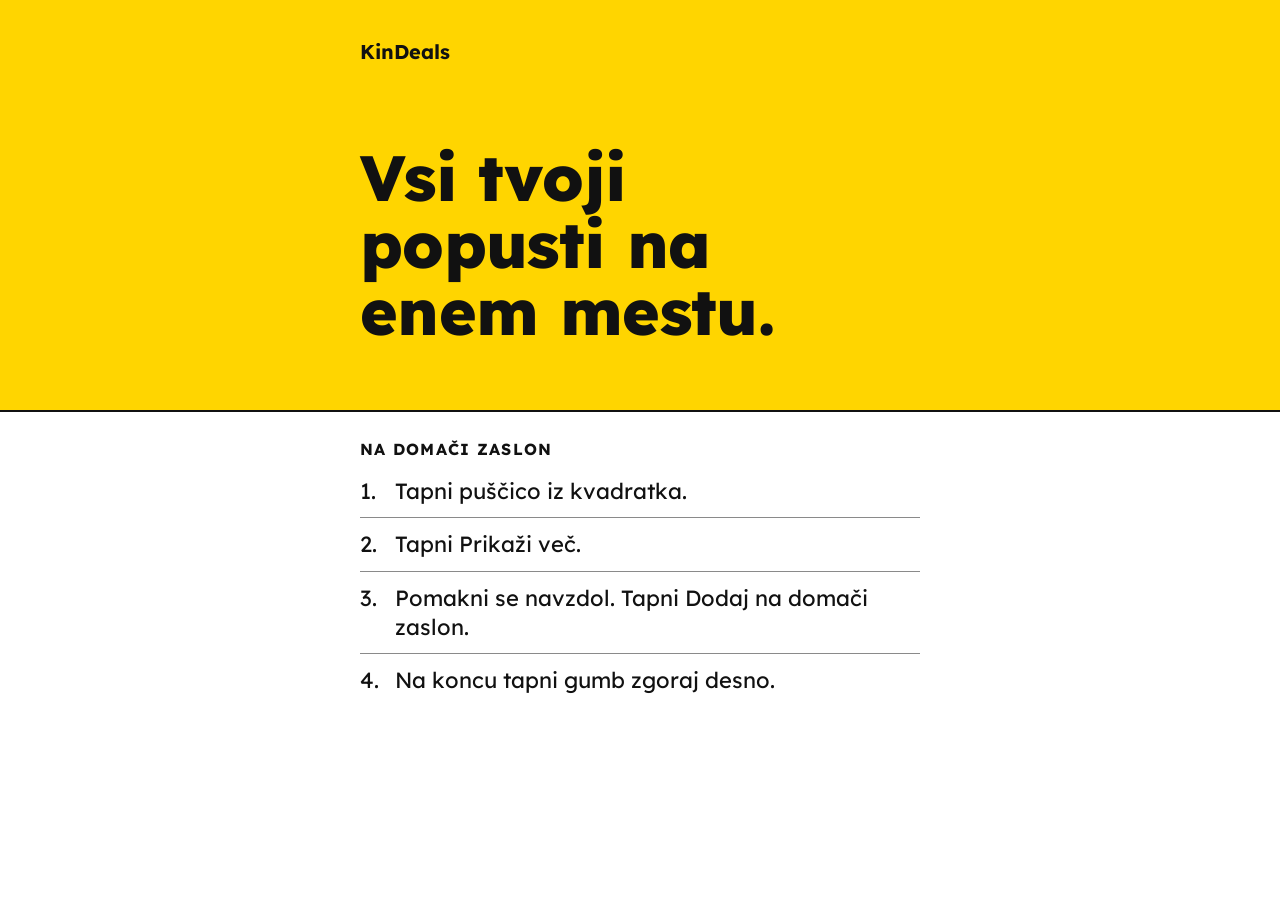
<file: index.html>
<!DOCTYPE html>
<html lang="sl">
<head>
<meta charset="utf-8">
<meta name="viewport" content="width=device-width, initial-scale=1">
<meta name="theme-color" content="#FFD500">
<title>KinDeals</title>
<script>
/* The icon opens the deals. On an older iPhone, Add to Home Screen can save this
   page's address (not tapped here, 9 Nov 2026). Standalone still goes to the deals. */
if (window.navigator.standalone || matchMedia('(display-mode: standalone)').matches) {
  location.replace('deals.html');
}
</script>
<link rel="manifest" href="manifest.webmanifest">
<link rel="icon" type="image/png" href="icon-192.png">
<link rel="apple-touch-icon" href="icon-180.png">
<meta name="apple-mobile-web-app-capable" content="yes">
<meta name="apple-mobile-web-app-title" content="KinDeals">
<link rel="preload" href="fonts/lexend-latin-wght-normal.woff2" as="font" type="font/woff2" crossorigin>
<link rel="stylesheet" href="look.css">
</head>
<body class="pitch">
<main>
<header class="tag">
<p class="name">KinDeals</p>
<h1>Vsi tvoji popusti na enem mestu.</h1>
</header>
<section class="setup">
<h2>Na domači zaslon</h2>
<ol>
<li>Tapni puščico iz kvadratka.</li>
<li>Tapni Prikaži več.</li>
<li>Pomakni se navzdol. Tapni Dodaj na domači zaslon.</li>
<li>Na koncu tapni gumb zgoraj desno.</li>
</ol>
</section>
</main>
<script src="sw-register.js"></script>
</body>
</html>
</file>
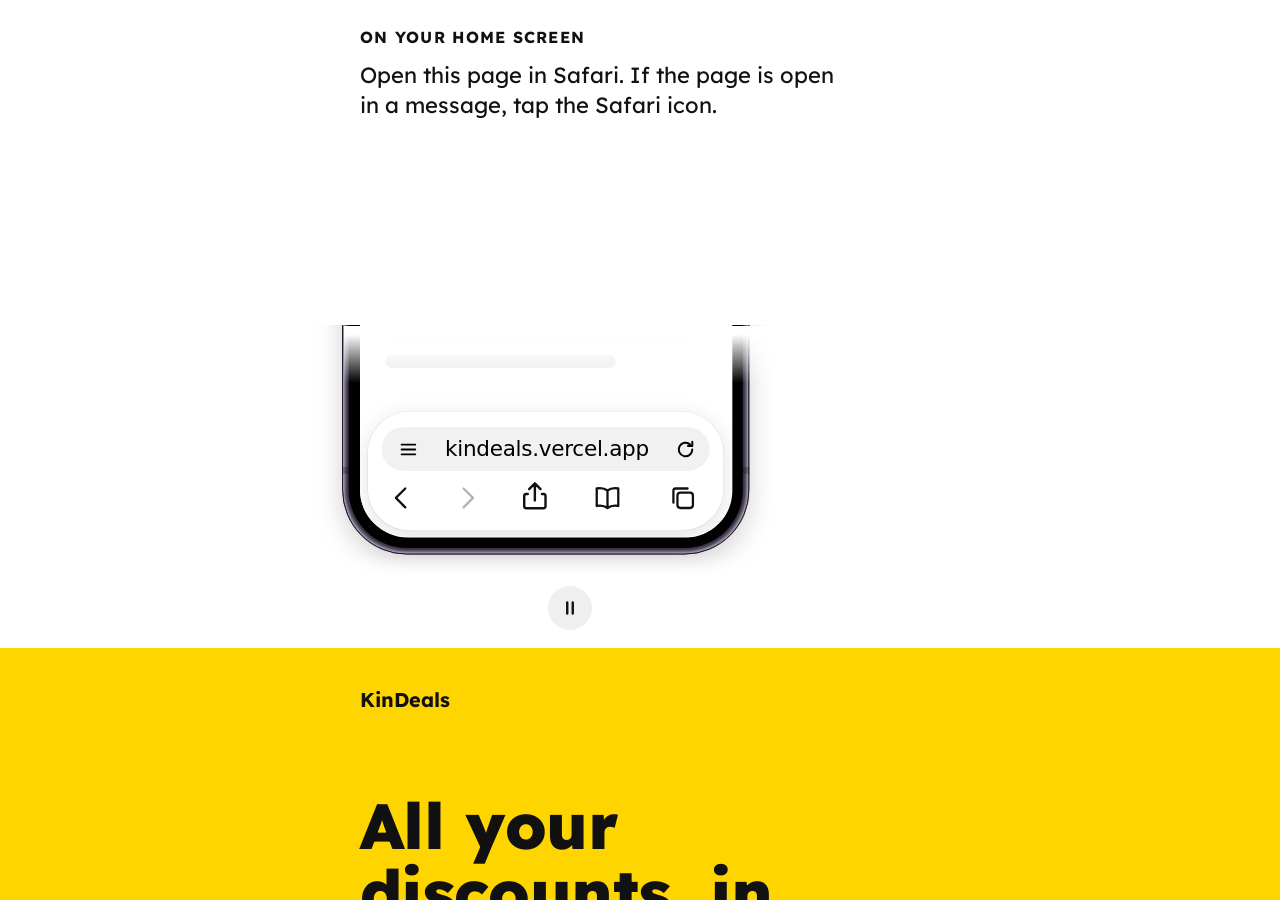
<file: site/index.html>
<!DOCTYPE html>
<html lang="sl">
<head>
<meta charset="utf-8">
<meta name="viewport" content="width=device-width, initial-scale=1">
<meta name="theme-color" content="#FFD500">
<title>KinDeals</title>
<script>
/* The icon opens the deals. An older iPhone can save this page's address
    (not tapped here, 9 Nov 2026). Standalone still goes to the deals. */
if (window.navigator.standalone || matchMedia('(display-mode: standalone)').matches) {
  location.replace('deals.html');
}
window.addEventListener('beforeinstallprompt', function (e) {
  e.preventDefault();
  window.__kdInstallPrompt = e;
});
</script>
<link rel="manifest" href="manifest.webmanifest">
<link rel="icon" type="image/png" href="icon-192.png">
<link rel="apple-touch-icon" href="icon-180.png">
<meta name="apple-mobile-web-app-capable" content="yes">
<meta name="apple-mobile-web-app-title" content="KinDeals">
<link rel="stylesheet" href="devices.min.css">
<link rel="stylesheet" href="look.css">
<link rel="stylesheet" href="motion.css">
</head>
<body class="pitch">
<!-- shared drawing parts. aria-hidden, so a screen reader skips them. -->
<svg width="0" height="0" style="position:absolute" aria-hidden="true" focusable="false">
  <defs>
    <linearGradient id="g-sky" x1="0" y1="0" x2="0" y2="1"><stop offset="0" stop-color="#5ab2f9"/><stop offset="1" stop-color="#1f6ee0"/></linearGradient>
    <linearGradient id="g-green" x1="0" y1="0" x2="0" y2="1"><stop offset="0" stop-color="#63e07f"/><stop offset="1" stop-color="#1fb34c"/></linearGradient>
  </defs>
  <symbol id="i-back" viewBox="0 0 24 24"><path d="M15 5l-7 7 7 7"/></symbol>
  <symbol id="i-fwd" viewBox="0 0 24 24"><path d="M9 5l7 7-7 7"/></symbol>
  <symbol id="i-down" viewBox="0 0 24 24"><path d="M5 9l7 7 7-7"/></symbol>
  <symbol id="i-lines" viewBox="0 0 24 24"><path d="M5 7h14M5 12h14M5 17h14"/></symbol>
  <symbol id="i-tabs" viewBox="0 0 24 24"><rect x="8" y="8" width="11.5" height="11.5" rx="2.2"/><path d="M5 15.5V6.7A1.7 1.7 0 0 1 6.7 5H15.5"/></symbol>
  <symbol id="i-reload" viewBox="0 0 24 24"><path d="M19 12a7 7 0 1 1-2.2-5.1M19 4v4.5h-4.5"/></symbol>
  <symbol id="i-share" viewBox="0 0 24 24"><path d="M12 15V3.5M8 7l4-4 4 4M7 10.5H6a1.5 1.5 0 0 0-1.5 1.5v7A1.5 1.5 0 0 0 6 20.5h12a1.5 1.5 0 0 0 1.5-1.5v-7A1.5 1.5 0 0 0 18 10.5h-1"/></symbol>
  <symbol id="i-plus" viewBox="0 0 24 24"><rect x="4" y="4" width="16" height="16" rx="3.5"/><path d="M12 8.5v7M8.5 12h7"/></symbol>
  <symbol id="i-find" viewBox="0 0 24 24"><path d="M14 20.5H7a1.5 1.5 0 0 1-1.5-1.5V5A1.5 1.5 0 0 1 7 3.5h10A1.5 1.5 0 0 1 18.5 5v6M9 8h6M9 11.5h3"/><circle cx="15" cy="16" r="2.8"/><path d="M17 18l2.5 2.5"/></symbol>
  <symbol id="i-book" viewBox="0 0 24 24"><path d="M12 6.5C10 5 7 4.5 4 5v13c3-.5 6 0 8 1.5 2-1.5 5-2 8-1.5V5c-3-.5-6 0-8 1.5zM12 6.5v13"/></symbol>
  <symbol id="i-star" viewBox="0 0 24 24"><path d="M12 3.8l2.5 5.3 5.8.7-4.3 4 1.1 5.7L12 16.7l-5.1 2.8L8 13.8l-4.3-4 5.8-.7z"/></symbol>
  <symbol id="i-note" viewBox="0 0 24 24"><rect x="3.5" y="5" width="17" height="14" rx="2"/><path d="M3.5 8.5h17M7 15c1-2.2 1.8-2.2 2.3 0s1.3 2.2 2.3 0 1.3-2.2 2.3 0"/></symbol>
  <symbol id="i-mark" viewBox="0 0 24 24"><circle cx="12" cy="12" r="8.5"/><path d="M8.5 19.5l2.5-9h2l2.5 9M11 10.5l1-3 1 3"/></symbol>
  <symbol id="i-print" viewBox="0 0 24 24"><path d="M7 9V4h10v5M7 17H5a1.5 1.5 0 0 1-1.5-1.5v-5A1.5 1.5 0 0 1 5 9h14a1.5 1.5 0 0 1 1.5 1.5v5A1.5 1.5 0 0 1 19 17h-2M7 14h10v6H7z"/></symbol>
  <!-- app tiles, drawn from scratch as plain pictures. They are not Apple's artwork and there is no Apple logo. -->
  <!-- the KinDeals icon, drawn here so the page holds no picture file (tests/test_plain_page.py). Size and place matched by eye to icon-192.png, 10 Nov 2026 (guess). -->
  <symbol id="a-kin" viewBox="0 0 60 60"><rect width="60" height="60" fill="#FFD500"/><text x="30" y="45" text-anchor="middle" font-family="Lexend, system-ui, sans-serif" font-style="normal" font-weight="800" font-size="40" fill="#111">%</text></symbol>
  <symbol id="a-air" viewBox="0 0 60 60"><rect width="60" height="60" fill="url(#g-sky)"/><g fill="none" stroke="#fff" stroke-linecap="round"><path d="M19 38a14 14 0 1 1 22 0" stroke-width="3" opacity=".55"/><path d="M23.5 34.5a8.5 8.5 0 1 1 13 0" stroke-width="3" opacity=".8"/></g><circle cx="30" cy="28" r="3.6" fill="#fff"/><path d="M30 31.5L22 47h16z" fill="#fff"/></symbol>
  <symbol id="a-bubble" viewBox="0 0 60 60"><rect width="60" height="60" fill="url(#g-green)"/><path transform="translate(12 12) scale(1.5)" d="M12 4.5c4.7 0 8.5 3 8.5 6.8S16.7 18 12 18c-1 0-2-.1-2.9-.4L5 19.5l1-3.3C4.6 15 3.5 13.3 3.5 11.3 3.5 7.5 7.3 4.5 12 4.5z" fill="#fff"/></symbol>
</svg>
<!-- Step 3 of the iOS 27 guide. Drawn to the shapes in docs/ios-refs/ios27/step2-sheet.png
     (open book, star, quick note, find, plus-in-square, pen nib, printer, and the four
     round actions). Not Apple's artwork. -->
<svg width="0" height="0" style="position:absolute" aria-hidden="true" focusable="false">
  <!-- Row glyphs for the five the photo shows as thin strokes, in the photo's own pixels.
       The viewBox is centered on the icon, so a 26px box is 26px of step2-sheet.png. -->
  <symbol id="i27-book" viewBox="62.5 570 26 26">
    <g stroke-width="1.6">
      <path d="M63.6 575.6Q69.5 570.4 75.5 575.6Q81.5 570.4 87.9 575.6V592.8Q81.5 589.2 75.5 592.8Q69.5 589.2 63.6 592.8Z"/>
      <path d="M75.5 576.4V592"/>
    </g>
  </symbol>
  <symbol id="i27-star" viewBox="0 0 24 24">
    <path d="M12 1.6l2.67 7.82 8.27.12-6.61 4.96 2.43 7.9L12 17.65 5.24 22.4l2.43-7.9L1.06 9.54l8.27-.12z"/>
  </symbol>
  <symbol id="i27-note" viewBox="0 0 24 24">
    <rect x="1.9" y="2.8" width="20.2" height="18.4" rx="2.5"/>
    <path d="M1.9 5.4h20.2"/>
    <path d="M5.4 14.9c.4-2.1 1.2-2.9 2 .1.5 1.6.7 1.7 1.3-.2.8-2.6 1.8-4.4 3-4 .8.3 1 2.6 1.6 4.2.7-2.6 1.6-3.8 2.6-3.2.7.4 1.1 2.2 1.6 3.4"/>
  </symbol>
  <symbol id="i27-find" viewBox="63.5 741.5 26 28">
    <g stroke-width="1.6">
      <rect x="66.6" y="742.6" width="18.2" height="23.6" rx="1.6"/>
      <path d="M72 747.2h7M72 752.2h7"/>
      <circle cx="81" cy="763.2" r="4.1"/>
      <path d="M84.2 766.4 87.4 769.6"/>
    </g>
  </symbol>
  <symbol id="i27-plus" viewBox="62.5 798.5 26 26">
    <g stroke-width="1.6">
      <rect x="65.8" y="801.8" width="19.4" height="19.4" rx="4"/>
      <path d="M75.5 807.2v8.2M71.2 811.5h8.6"/>
    </g>
  </symbol>
  <symbol id="i27-mark" viewBox="62.5 878.5 26 26">
    <g stroke-width="1.6" fill="none">
      <circle cx="75.5" cy="891.5" r="11.2"/>
      <path d="M75.5 886.3 74.7 893 72.2 894.5 71.2 898.6 69.5 900.5"/>
      <path d="M75.5 886.3 76.3 893 78.8 894.5 79.8 898.6 81.5 900.5"/>
    </g>
  </symbol>
  <symbol id="i27-print" viewBox="62.5 936 26 26">
    <g stroke-width="1.6" fill="none">
      <path stroke-linecap="butt" d="M67.8 941.4V937.6h15.4V941.4"/>
      <path stroke-linecap="butt" d="M67.8 956.8H65.2Q63 956.8 63 954.2V943.8Q63 941.4 65.2 941.4H84.8Q87.2 941.4 87.2 943.8V954.2Q87.2 956.8 84.8 956.8H82.2"/>
      <rect x="67.8" y="948.6" width="15.4" height="12"/>
      <path d="M71.3 952.7h8.4M71.3 956.9h8.4"/>
    </g>
  </symbol>
  <!-- Circle glyphs, in the photo's own pixels (screen of step2-sheet.png). 1 unit is 1px
       of that file, and the stroke is the measured 2px. -->
  <symbol id="i27-copy" viewBox="76 427 32 40">
    <path d="M87 429h9.2l9.3 9.4V455.4c0 1.1-.9 2-2 2H87c-1.1 0-2-.9-2-2V431c0-1.1.9-2 2-2z"/>
    <path d="M96.2 429.3v7.4c0 .7.6 1.3 1.3 1.3h7.5"/>
    <rect x="77" y="436.6" width="22.2" height="28" rx="2.2"/>
  </symbol>
  <symbol id="i27-ribbon" viewBox="181 428 25 38">
    <path d="M185.2 430h16.1c1.1 0 2 .9 2 2v31.4L193 453.4 183.2 463.4V432c0-1.1.9-2 2-2z"/>
  </symbol>
  <symbol id="i27-glasses" viewBox="268 435 53 22">
    <circle cx="282" cy="446" r="8.4"/>
    <circle cx="306.5" cy="446" r="8.4"/>
    <path d="M290.4 444.6c1.2-1.4 2.7-2.1 4.05-2.1s2.85.7 4.05 2.1"/>
    <path d="M270 446h3.6M315 446H319"/>
  </symbol>
  <symbol id="i27-up" viewBox="381 437 31 18">
    <path d="M382.5 453 396 439.5 409.5 453"/>
  </symbol>
</svg>

<main>
<div class="pitch-scroll">
<header class="tag">
<p class="name">KinDeals</p>
<h1>All your discounts, in one place.</h1>
</header>
</div>
<section class="setup" id="kd-go" hidden>
<div class="kd-install" id="kd-offer">
<button type="button" class="kd-install-btn">Dodaj na domači zaslon</button>
<p class="kd-install-note">Na zaslon doda ikono KinDeals. Nato tapni ikono.</p>
<p class="kd-install-note" id="kd-hint" hidden>Tapni ⋮ zgoraj desno. Nato tapni Namesti aplikacijo.</p>
</div>
</section>
<section class="setup" id="setup">
<h2>Na domači zaslon</h2>
<p class="where">Odpri to stran v Safariju. Če je stran odprta v sporočilu, tapni ikono Safari.</p>
<ol>

<!-- 1. Compact bar, docs/ios-refs/ios27/step1-bar.png. No share button. -->
<li class="src">
<p class="say">Tapni tri črte ob naslovu.</p>
<p class="aside">V meniju tapni Deljenje.</p>
<div class="pic d y" aria-hidden="true"><div class="cv"><div class="ph bot y1">
  <div class="pg"></div>
  <div class="ln"></div><div class="ln s"></div>
  <div class="cap"><div class="ln"></div><div class="ln s"></div></div>
  <div class="bar">
    <span class="gl rnd"><svg class="i"><use href="#i-back"/></svg></span>
    <span class="gl rnd tap"><svg class="i"><use href="#i-lines"/></svg></span>
    <span class="gl pill"><span class="dom">kindeals.vercel.app</span><svg class="i"><use href="#i-reload"/></svg></span>
    <span class="gl rnd"><svg class="i"><use href="#i-tabs"/></svg></span>
  </div>
  <div class="hind"></div>
</div></div></div>
<div class="i27">
<div class="step" data-hold="2000">
<p class="line">Tapni puščico iz kvadratka na sredini spodnje vrstice.</p>
<p class="note">Tri črte ob naslovu odprejo drug meni.</p>
<div class="pic d y"><div class="cv"><div class="ph bot tray">
<div class="ln"></div><div class="ln s"></div>
<div class="pill"><svg class="i"><use href="#i-lines"/></svg><span class="dom">kindeals.vercel.app</span><svg class="i"><use href="#i-reload"/></svg></div>
<div class="tools"><svg class="i"><use href="#i-back"/></svg><svg class="i"><use href="#i-fwd"/></svg><span class="share tap"><svg class="i"><use href="#i-share"/></svg></span><svg class="i"><use href="#i-book"/></svg><svg class="i"><use href="#i-tabs"/></svg></div>
<div class="hind"></div>
</div></div></div>
</div>
<div class="step" data-hold="2400">
<p class="line">Tapni gumb Prikaži več.</p>
<div class="pic d y"><div class="cv"><div class="ph bot y2 sheet m-rise"><div class="m-sheet">
<div class="people"></div>
<div class="pv"><i class="ic4"><svg><use href="#a-kin"/></svg></i><div class="n"><span>KinDeals</span><small>kindeals.vercel.app</small></div></div>
<div class="apps"><span class="ap"><i class="ic"><svg><use href="#a27-air"/></svg></i><span>AirDrop</span></span><span class="ap"><i class="ic"><svg><use href="#a27-msg"/></svg></i><span>Sporočila</span></span><span class="ap"><i class="ic"><svg><use href="#a27-mail"/></svg></i><span>Pošta</span></span></div>
<div class="acts"><span class="ap tap"><i class="chev"><svg class="i"><use href="#i26-down"/></svg></i><span>Prikaži več</span></span></div>
</div></div></div></div>
</div>
<div class="step" data-hold="2400">
<p class="line">Povleci s prstom navzgor.</p>
<div class="pic d y"><div class="cv"><div class="ph bot sheet m-grow"><div class="m-sheet m-scroll y3">
<div class="m-list"><div class="sp"></div><div class="grp"><div class="r addrow"><svg class="i"><use href="#i27-plus"/></svg><span>Dodaj na domači zaslon</span></div></div></div>
<div class="m-hand"></div><div class="m-from"></div><div class="m-to"></div>
</div></div></div></div>
</div>
<div class="step" data-hold="1500">
<p class="line">Tapni Dodaj na domači zaslon.</p>
<div class="pic d y"><div class="cv"><div class="ph bot sheet y3">
<div class="grp"><div class="r tap addrow"><svg class="i"><use href="#i27-plus"/></svg><span>Dodaj na domači zaslon</span></div></div>
</div></div></div>
</div>
<div class="step" data-hold="2400">
<p class="line">Na koncu tapni gumb zgoraj desno.</p>
<div class="pic d y"><div class="cv"><div class="ph top card m-card"><div class="m-panel">
<div class="hd"><span class="x"><svg class="i"><use href="#i-x"/></svg></span><b>Dodaj na domači zaslon</b><span class="go tap"></span></div>
<div class="band"><i class="ic4"><svg><use href="#a-kin"/></svg></i><span class="nm">KinDeals</span></div>
</div></div></div></div>
</div>
<div class="step" data-hold="3400">
<p class="line">Končano! KinDeals je na domačem zaslonu.</p>
<p class="note">Tapni ikono, ko želiš videti popuste.</p>
<div class="pic d y"><div class="cv"><div class="ph home m-pop"><div class="m-icon"></div><span class="kd">KinDeals</span></div></div></div>
</div>
</div>
<script>(function(){function go(){var r=document.getElementById("setup"),n=r&&r.querySelector(".i27"),o=r&&r.querySelector("ol"),s,m,i,li,h,e;if(!n||!o||r.getAttribute("data-i27"))return;var sym=document.getElementById("a27-air");if(sym&&sym.ownerSVGElement)r.insertBefore(sym.ownerSVGElement,o);s=n.querySelectorAll(".step");m=[];for(i=0;i<s.length;i++){li=document.createElement("li");li.className=s[i].className.replace("step","").replace(/^\s+|\s+$/g,"");h=s[i].getAttribute("data-hold");if(h)li.setAttribute("data-hold",h);e=s[i].querySelector(".line");if(e)e.className="say";e=s[i].querySelector(".note");if(e)e.className="aside";while(s[i].firstChild)li.appendChild(s[i].firstChild);m.push(li)}while(o.firstChild)o.removeChild(o.firstChild);for(i=0;i<m.length;i++)o.appendChild(m[i]);if(r.className.indexOf("i27-go")<0)r.className+=(r.className?" ":"")+"i27-go";r.setAttribute("data-i27","1")}if(document.readyState==="loading")document.addEventListener("DOMContentLoaded",go);else go()})();</script>
</li>

<!-- 2. Open sheet, docs/ios-refs/ios27/step2-sheet.png. Prikaži manj. -->
<li>
<p class="say">Zdaj vidiš Prikaži manj.</p>
<p class="aside">To je desni okrogli gumb s puščico navzgor.</p>
<div class="pic d y" aria-hidden="true"><div class="cv"><div class="ph bot y2">
  <svg width="0" height="0" style="position:absolute" aria-hidden="true" focusable="false">
    <defs>
      <linearGradient id="g27-mail" x1="0" y1="0" x2="0" y2="1"><stop offset="0" stop-color="#5eb3ff"/><stop offset="1" stop-color="#0a74f0"/></linearGradient>
      <linearGradient id="g27-sheen" x1="0" y1="0" x2="0" y2="1"><stop offset="0" stop-color="#fff" stop-opacity=".28"/><stop offset=".55" stop-color="#fff" stop-opacity="0"/></linearGradient>
      <linearGradient id="g27-air" x1="0" y1="0" x2="0" y2="1"><stop offset="0" stop-color="#5cb2ff"/><stop offset=".55" stop-color="#2f84f7"/><stop offset="1" stop-color="#1c5fe6"/></linearGradient>
      <linearGradient id="g27-msg" x1="0" y1="0" x2="0" y2="1"><stop offset="0" stop-color="#84ee82"/><stop offset=".55" stop-color="#4fd45c"/><stop offset="1" stop-color="#2cb646"/></linearGradient>
      <linearGradient id="g27-white" x1="0" y1="0" x2="0" y2="1"><stop offset="0" stop-color="#fff"/><stop offset="1" stop-color="#e3f8e4"/></linearGradient>
      <linearGradient id="g27-bead" x1="0" y1="0" x2="0" y2="1"><stop offset="0" stop-color="#fff"/><stop offset="1" stop-color="#dcebff"/></linearGradient>
      <linearGradient id="g27-ring" x1="0" y1="0" x2="0" y2="1"><stop offset="0" stop-color="#fff" stop-opacity=".5"/><stop offset="1" stop-color="#fff" stop-opacity=".26"/></linearGradient>
    </defs>
    <symbol id="a27-air" viewBox="0 0 60 60"><rect width="60" height="60" fill="url(#g27-air)"/><rect width="60" height="60" fill="url(#g27-sheen)"/><g fill="none"><path d="M19.96 47.21a19.5 19.5 0 1 1 20.08 0" stroke="url(#g27-ring)" stroke-width="8.4"/><path d="M25.06 38.73a9.6 9.6 0 1 1 9.88 0" stroke="#fff" stroke-opacity=".72" stroke-width="4.2"/></g><circle cx="30" cy="30.5" r="4.6" fill="url(#g27-bead)"/></symbol>
    <symbol id="a27-msg" viewBox="0 0 60 60"><rect width="60" height="60" fill="url(#g27-msg)"/><rect width="60" height="60" fill="url(#g27-sheen)"/><path d="M30 13.6c9.9 0 17.9 6.6 17.9 14.8S39.9 43.2 30 43.2c-1.9 0-3.8-.25-5.5-.7-1.8 1.7-4.5 3-7.6 3.2-.6 0-.9-.6-.5-1.1 1.2-1.5 2-3.4 2.1-5.3-3.9-2.7-6.4-6.6-6.4-10.9 0-8.2 8-14.8 17.9-14.8z" fill="url(#g27-white)"/></symbol>
    <symbol id="a27-mail" viewBox="0 0 60 60"><rect width="60" height="60" fill="url(#g27-mail)"/><rect width="60" height="60" fill="url(#g27-sheen)"/><path fill="#fff" d="M12 23.2h36a2 2 0 0 1 2 2V41a2 2 0 0 1-2 2H12a2 2 0 0 1-2-2V25.2a2 2 0 0 1 2-2z"/><path fill="#1476ee" d="M12 23.5 30 36.2 48 23.5v2.6L30 38.6 12 26.1z"/></symbol>
    <symbol id="a27-notes" viewBox="0 0 60 60"><rect width="60" height="60" fill="#f7f7f5"/><rect width="60" height="16" fill="#ffd327"/><path d="M13 30h34M13 38h34M13 46h22" fill="none" stroke="#c4c4c6" stroke-width="2.5" stroke-linecap="round"/></symbol>
    <symbol id="a27-edge" viewBox="0 0 60 60"><rect width="60" height="60" fill="#eeeef1"/><rect x="10" y="18" width="30" height="5" rx="2.5" fill="#d5d5d8"/><rect x="10" y="29" width="40" height="5" rx="2.5" fill="#d5d5d8"/><rect x="10" y="40" width="24" height="5" rx="2.5" fill="#d5d5d8"/></symbol>
  </svg>
  <div class="pv">
    <i class="ic4"><svg><use href="#a-kin"/></svg></i>
    <div class="n"><span>KinDeals</span><small>kindeals.vercel.app</small><b class="opt"><span>Možnosti</span><svg class="i"><use href="#i-fwd"/></svg></b></div>
    <span class="x"><svg class="i"><use href="#i-x"/></svg></span>
  </div>
  <div class="apps">
    <span class="ap"><i class="ic"><svg><use href="#a27-air"/></svg></i><span>AirDrop</span></span>
    <span class="ap"><i class="ic"><svg><use href="#a27-msg"/></svg></i><span>Sporočila</span></span>
    <span class="ap"><i class="ic"><svg><use href="#a27-mail"/></svg></i><span>Pošta</span></span>
    <span class="ap nb"><i class="ic"><svg><use href="#a27-notes"/></svg></i><span>Zapiski</span></span>
    <span class="ap"><i class="ic"><svg><use href="#a27-edge"/></svg></i></span>
  </div>
  <div class="acts">
    <span class="ap"><i class="chev"><svg class="i"><use href="#i27-copy"/></svg></i><span>Kopiraj</span></span>
    <span class="ap"><i class="chev"><svg class="i"><use href="#i27-ribbon"/></svg></i><span>Dodaj med zaznamke</span></span>
    <span class="ap"><i class="chev"><svg class="i"><use href="#i27-glasses"/></svg></i><span>Dodaj na bralni seznam</span></span>
    <span class="ap tap"><i class="chev"><svg class="i"><use href="#i27-up"/></svg></i><span>Prikaži manj</span></span>
  </div>
  <div class="hind"></div>
</div></div></div>
</li>

<!-- 3. the list after Prikaži več, scrolled down (her photos, 11 Nov 2026, 08:55). The hand points at
     Dodaj na domači zaslon, the last row of its grey box, under Poišči na strani. Icons on the left,
     as on her phone. -->
<li>
<p class="say">Pomakni se navzdol. Tapni Dodaj na domači zaslon.</p>
<p class="aside">To je zadnja vrstica v sivem okvirju, pod vrstico Poišči na strani.</p>
<div class="pic d y" aria-hidden="true"><div class="cv"><div class="ph bot y3">
  <div class="acts">
    <span class="ap"><i class="chev"><svg class="i"><use href="#i27-copy"/></svg></i><span>Kopiraj</span></span>
    <span class="ap"><i class="chev"><svg class="i"><use href="#i27-ribbon"/></svg></i><span>Dodaj med zaznamke</span></span>
    <span class="ap"><i class="chev"><svg class="i"><use href="#i27-glasses"/></svg></i><span>Dodaj na bralni seznam</span></span>
    <span class="ap"><i class="chev"><svg class="i"><use href="#i27-up"/></svg></i><span>Prikaži manj</span></span>
  </div>
  <div class="grp">
    <div class="r"><svg class="i"><use href="#i27-book"/></svg><span>Dodaj zaznamek v …</span></div>
    <div class="r"><svg class="i"><use href="#i27-star"/></svg><span>Dodaj med priljubljene</span></div>
    <div class="r"><svg class="i"><use href="#i27-note"/></svg><span>Dodaj v hitri zapisek</span></div>
    <div class="r"><svg class="i"><use href="#i27-find"/></svg><span>Poišči na strani</span></div>
    <div class="r tap"><svg class="i"><use href="#i27-plus"/></svg><span>Dodaj na domači zaslon</span></div>
  </div>
  <div class="grp">
    <div class="r"><svg class="i"><use href="#i27-mark"/></svg><span>Označevanje</span></div>
    <div class="r"><svg class="i"><use href="#i27-print"/></svg><span>Natisni</span></div>
  </div>
</div></div></div>
</li>

<!-- 4. words only. The sheet after Dodaj na domači zaslon was not photographed, so it is not drawn
     and its button is not named. -->
<li>
<p class="say">Na koncu tapni gumb zgoraj desno.</p>
</li>

</ol>
</section>

<!-- iOS 26 (D2). Half-open fourth button is More, three dots, not a down chevron (COVERAGE half-open). No step taps it. The swipe grows the sheet and scrolls the list. Add card: X, the Add pill, and the web-app switch on. "Odpri kot spletno aplikacijo" is a guess. -->
<section class="setup framed" id="setup-ios26" hidden>
<svg width="0" height="0" style="position:absolute" aria-hidden="true" focusable="false">
  <symbol id="i-dots" viewBox="0 0 24 24"><path stroke-width="3" d="M5 12h.01M12 12h.01M19 12h.01"/></symbol>
  <symbol id="i-x" viewBox="0 0 24 24"><path d="M6.5 6.5l11 11M17.5 6.5l-11 11"/></symbol>
  <!-- step 3's signs, drawn by hand after the iOS 26.2 photo: two sheets of paper (the back one with
       a folded corner), a bookmark, a pair of glasses, a wide arrow down. -->
  <symbol id="i-copy" viewBox="0 0 24 24"><rect x="4.6" y="7.6" width="9.6" height="12.9" rx="2.2"/><path d="M9.6 7.6V5.7a2.2 2.2 0 0 1 2.2-2.2h3.1a2 2 0 0 1 1.4.6l2.5 2.5a2 2 0 0 1 .6 1.4v6.6a2.2 2.2 0 0 1-2.2 2.2h-3M15.3 3.8v2.4a1.6 1.6 0 0 0 1.6 1.6h2.4"/></symbol>
  <symbol id="i-ribbon" viewBox="0 0 24 24"><path d="M8 3.9h8a1.7 1.7 0 0 1 1.7 1.7v14.6L12 15.6l-5.7 4.6V5.6A1.7 1.7 0 0 1 8 3.9z"/></symbol>
  <symbol id="i-glasses" viewBox="0 0 24 24"><circle cx="7.1" cy="12.4" r="3.75"/><circle cx="16.9" cy="12.4" r="3.75"/><path d="M10.8 11.9a1.25 1.25 0 0 1 2.4 0M3.35 12.4H1.9M22.1 12.4h-1.45"/></symbol>
  <symbol id="i26-down" viewBox="0 0 24 24"><path d="M5.2 9.2l6.8 6.3 6.8-6.3"/></symbol>
  <!-- step 3's two app tiles, drawn by hand after the same photo: AirDrop's rings open at the foot
       around a white bead, and the Messages bubble, each on its own colour with a light from above. -->
  <defs>
    <linearGradient id="g26-air" x1="0" y1="0" x2="0" y2="1"><stop offset="0" stop-color="#5cb2ff"/><stop offset=".55" stop-color="#2f84f7"/><stop offset="1" stop-color="#1c5fe6"/></linearGradient>
    <linearGradient id="g26-msg" x1="0" y1="0" x2="0" y2="1"><stop offset="0" stop-color="#84ee82"/><stop offset=".55" stop-color="#4fd45c"/><stop offset="1" stop-color="#2cb646"/></linearGradient>
    <linearGradient id="g26-white" x1="0" y1="0" x2="0" y2="1"><stop offset="0" stop-color="#fff"/><stop offset="1" stop-color="#e3f8e4"/></linearGradient>
    <linearGradient id="g26-bead" x1="0" y1="0" x2="0" y2="1"><stop offset="0" stop-color="#fff"/><stop offset="1" stop-color="#dcebff"/></linearGradient>
    <linearGradient id="g26-sheen" x1="0" y1="0" x2="0" y2="1"><stop offset="0" stop-color="#fff" stop-opacity=".3"/><stop offset=".5" stop-color="#fff" stop-opacity="0"/></linearGradient>
    <linearGradient id="g26-ring" x1="0" y1="0" x2="0" y2="1"><stop offset="0" stop-color="#fff" stop-opacity=".5"/><stop offset="1" stop-color="#fff" stop-opacity=".26"/></linearGradient>
  </defs>
  <symbol id="a26-air" viewBox="0 0 60 60"><rect width="60" height="60" fill="url(#g27-air)"/><rect width="60" height="60" fill="url(#g26-sheen)"/><g fill="none"><path d="M19.96 47.21a19.5 19.5 0 1 1 20.08 0" stroke="url(#g27-ring)" stroke-width="8.4"/><path d="M25.06 38.73a9.6 9.6 0 1 1 9.88 0" stroke="#fff" stroke-opacity=".72" stroke-width="4.2"/></g><circle cx="30" cy="30.5" r="4.6" fill="url(#g27-bead)"/></symbol>
  <symbol id="a26-msg" viewBox="0 0 60 60"><rect width="60" height="60" fill="url(#g27-msg)"/><rect width="60" height="60" fill="url(#g26-sheen)"/><path d="M30 13.6c9.9 0 17.9 6.6 17.9 14.8S39.9 43.2 30 43.2c-1.9 0-3.8-.25-5.5-.7-1.8 1.7-4.5 3-7.6 3.2-.6 0-.9-.6-.5-1.1 1.2-1.5 2-3.4 2.1-5.3-3.9-2.7-6.4-6.6-6.4-10.9 0-8.2 8-14.8 17.9-14.8z" fill="url(#g27-white)"/></symbol>
  <symbol id="i-add" viewBox="0 0 24 24"><path d="M12 5v14M5 12h14"/></symbol>
  <symbol id="i-page" viewBox="0 0 24 24"><rect x="5" y="4" width="14" height="9.5" rx="2.2"/><path d="M5 17h14M5 20.5h8.5"/></symbol>
</svg>
<h2>Na domači zaslon</h2>
<p class="where">Odpri to stran v Safariju. Če je stran odprta v sporočilu, tapni ikono Safari.</p>
<ol>

<li class="m-tap" data-hold="2800">
<p class="say">Tapni tri pike spodaj desno.</p>
<p class="aside">Če je puščica iz kvadratka v spodnji vrstici, tapni jo in preskoči 2. korak.</p>
<div class="pic d y" aria-hidden="true"><div class="cv fr dn"><div class="fone"><div class="inner"><div class="device device-iphone-14-pro"><div class="device-frame"><div class="device-screen"></div></div><div class="device-stripe"></div><div class="device-header"></div><div class="device-sensors"></div><div class="device-btns"></div><div class="device-power"></div></div></div></div>
<div class="ph bot z1">
  <div class="ln"></div><div class="ln s"></div>
  <div class="pg"></div>
  <div class="bar">
    <span class="gl rnd"><svg class="i"><use href="#i-back"/></svg></span>
    <span class="gl pill"><svg class="i"><use href="#i-page"/></svg><span class="dom">kindeals.vercel.app</span><svg class="i"><use href="#i-reload"/></svg></span>
    <span class="gl rnd tap"><svg class="i"><use href="#i-dots"/></svg></span>
  </div>
  <div class="hind"></div>
</div></div></div>
</li>

<li class="m-tap" data-hold="2800">
<p class="say">Tapni vrstico s puščico iz kvadratka.</p>
<p class="aside">To je prva vrstica v meniju, ki se odpre.</p>
<div class="pic d y" aria-hidden="true"><div class="cv fr dn"><div class="fone"><div class="inner"><div class="device device-iphone-14-pro"><div class="device-frame"><div class="device-screen"></div></div><div class="device-stripe"></div><div class="device-header"></div><div class="device-sensors"></div><div class="device-btns"></div><div class="device-power"></div></div></div></div>
<div class="ph bot z2">
  <div class="ln"></div><div class="ln s"></div>
  <div class="pg"></div>
  <div class="gl menu">
    <div class="r tap"><svg class="i"><use href="#i-share"/></svg><span>Deli</span></div>
    <div class="r sep"><svg class="i"><use href="#i-add"/></svg><span>Nov zavihek</span></div>
    <div class="ft">
      <span><svg class="i"><use href="#i-book"/></svg><span>Zaznamki</span></span>
      <span><svg class="i"><use href="#i-tabs"/></svg><span>Vsi zavihki</span></span>
    </div>
  </div>
  <div class="hind"></div>
</div></div></div>
</li>

<li data-hold="2400">
<p class="say">Povleci s prstom navzgor.</p>
<div class="pic d y" aria-hidden="true"><div class="cv fr dn"><div class="fone"><div class="inner"><div class="device device-iphone-14-pro"><div class="device-frame"><div class="device-screen"></div></div><div class="device-stripe"></div><div class="device-header"></div><div class="device-sensors"></div><div class="device-btns"></div><div class="device-power"></div></div></div></div>
<div class="ph bot dim z3 m-grow">
  <div class="sh y2 m-sheet">
    <div class="people"></div>
    <div class="pv">
      <i class="ic4"><svg><use href="#a-kin"/></svg></i>
      <div class="n"><span>KinDeals</span><small>kindeals.vercel.app</small><b class="opt"><span>Možnosti</span><svg class="i"><use href="#i-fwd"/></svg></b></div>
    </div>
    <div class="r four">
      <span class="ap"><i class="ic"><svg><use href="#a26-air"/></svg></i><span>AirDrop</span></span>
      <span class="ap"><i class="ic"><svg><use href="#a26-msg"/></svg></i><span>Sporočila</span></span>
      <span class="ap"><i class="ic"><svg><use href="#a27-mail"/></svg></i><span>Pošta</span></span>
      <span class="ap"><i class="ic"><svg><use href="#a27-notes"/></svg></i><span>Zapiski</span></span>
    </div>
    <div class="r four acts half">
      <span class="ap"><i class="chev"><svg class="i"><use href="#i-copy"/></svg></i></span>
      <span class="ap"><i class="chev"><svg class="i"><use href="#i-ribbon"/></svg></i></span>
      <span class="ap"><i class="chev"><svg class="i"><use href="#i-glasses"/></svg></i></span>
      <span class="ap"><i class="chev"><svg class="i"><use href="#i-dots"/></svg></i></span>
    </div>
    <div class="m-scroll"><div class="m-list"><div class="sp"></div><div class="grp"><div class="r addrow"><svg class="i"><use href="#i-plus"/></svg><span>Dodaj na domači zaslon</span></div></div></div><div class="m-hand"></div><div class="m-from"></div><div class="m-to"></div></div>
  </div>
</div></div></div>
</li>

<li class="m-tap" data-hold="2800">
<p class="say">Tapni Dodaj na domači zaslon.</p>
<p class="aside">To je zadnja vrstica v sivem okvirju, pod vrstico Poišči na strani.</p>
<div class="pic d y" aria-hidden="true"><div class="cv fr dn"><div class="fone"><div class="inner"><div class="device device-iphone-14-pro"><div class="device-frame"><div class="device-screen"></div></div><div class="device-stripe"></div><div class="device-header"></div><div class="device-sensors"></div><div class="device-btns"></div><div class="device-power"></div></div></div></div>
<div class="ph bot dim z4">
  <div class="sh y3">
    <div class="grp cut">
      <div class="r"><svg class="i"><use href="#i-star"/></svg><span>Dodaj med priljubljene</span></div>
      <div class="r"><svg class="i"><use href="#i-note"/></svg><span>Dodaj v hitri zapisek</span></div>
      <div class="r"><svg class="i"><use href="#i-find"/></svg><span>Poišči na strani</span></div>
      <div class="r tap"><svg class="i"><use href="#i-plus"/></svg><span>Dodaj na domači zaslon</span></div>
    </div>
    <div class="grp">
      <div class="r"><svg class="i"><use href="#i-mark"/></svg><span>Označevanje</span></div>
      <div class="r"><svg class="i"><use href="#i-print"/></svg><span>Natisni</span></div>
    </div>
  </div>
</div></div></div>
</li>

<li class="m-tap" data-hold="2800">
<p class="say">Na koncu tapni Dodaj zgoraj desno.</p>
<p class="aside">To je moder gumb.</p>
<div class="pic d y" aria-hidden="true"><div class="cv fr up"><div class="fone"><div class="inner"><div class="device device-iphone-14-pro"><div class="device-frame"><div class="device-screen"></div></div><div class="device-stripe"></div><div class="device-header"></div><div class="device-sensors"></div><div class="device-btns"></div><div class="device-power"></div></div></div></div>
<div class="ph top dim z5 m-card">
  <div class="sh m-panel">
    <div class="hd">
      <span class="gl rnd"><svg class="i"><use href="#i-x"/></svg></span>
      <b>Dodaj na domači zaslon</b>
      <span class="go tap">Dodaj</span>
    </div>
    <div class="nm">
      <i class="ic4"><svg><use href="#a-kin"/></svg></i>
      <div class="n"><span>KinDeals<i class="clr"><svg class="i"><use href="#i-x"/></svg></i></span><small>https://kindeals.vercel.app/</small></div>
    </div>
    <div class="web"><span>Odpri kot spletno aplikacijo</span><i></i></div>
  </div>
</div></div></div>
</li>
<li data-hold="2000">
<p class="say">Tapni ikono KinDeals.</p>
<div class="pic d y" aria-hidden="true"><div class="cv"><div class="ph home m-pop"><div class="m-icon"></div><span class="kd">KinDeals</span></div></div></div>
</li>

</ol>
</section>
<section class="setup" id="kd-android" hidden>
<h2>Na domači zaslon</h2>
<ol>

<!-- Chrome on Android, the address bar at the top (Chrome 130). The hand points at ⋮ on the right.
     The same half-phone and the same hand as the iPhone guide. The other menu rows are not named. -->
<li>
<p class="say">Tapni ⋮ zgoraj desno.</p>
<div class="pic d y" aria-hidden="true"><div class="cv"><div class="ph top y1">
  <div class="bar">
    <span class="gl pill"><span class="dom">kindeals.vercel.app</span><span class="tap">⋮</span></span>
  </div>
  <div class="ln"></div><div class="ln s"></div>
</div></div></div>
</li>

<li>
<p class="say">Nato tapni Namesti aplikacijo.</p>
<div class="pic d y" aria-hidden="true"><div class="cv"><div class="ph top">
  <div class="bar">
    <span class="gl pill"><span class="dom">kindeals.vercel.app</span><span>⋮</span></span>
  </div>
  <div class="grp">
    <div class="ln"></div>
    <div class="r"><span><span class="tap">Namesti aplikacijo</span></span></div>
    <div class="ln"></div>
  </div>
</div></div></div>
</li>

</ol>
</section>

<!-- iOS 17 Safari, steps 1–2 from docs/ios-refs/ios17. The frame and hand are the iOS 26 ones. -->
<section class="setup framed" id="setup-ios17" hidden>
<svg width="0" height="0" style="position:absolute" aria-hidden="true" focusable="false">
  <symbol id="i-lock" viewBox="0 0 24 24"><rect x="5" y="11" width="14" height="9" rx="2"/><path d="M8 11V8a4 4 0 0 1 8 0v3"/></symbol>
  <!-- iOS 17/18 signs only. Shared symbols stay, so iOS 26 and 27 do not change. -->
  <symbol id="i17-back" viewBox="0 0 24 24"><path d="M15.4 5.9 8.6 12l6.8 6.1"/></symbol>
  <symbol id="i17-fwd" viewBox="0 0 24 24"><path d="M8.6 5.9 15.4 12l-6.8 6.1"/></symbol>
  <symbol id="i17-share" viewBox="0 0 24 24"><path d="M11.82 3.48v11.59M9.02 6.89 11.82 3.48l2.81 3.41M14.63 8.59H16.74a1.75 1.7 0 0 1 1.75 1.7v8.53a1.75 1.7 0 0 1-1.75 1.7H7.26a1.75 1.7 0 0 1-1.75-1.7v-8.53a1.75 1.7 0 0 1 1.75-1.7H9.37"/></symbol>
  <symbol id="i17-book" viewBox="0 0 24 24"><path d="M12 6.55C10.4 5.4 8.8 5.17 7.4 5.17H4.7C4.15 5.17 3.82 5.55 3.82 6.2V16.9c.4.15 2.2.7 4.4.9 1.6.15 2.8-.05 3.78-.2"/><path d="M12 6.55c1.6-1.15 3.2-1.38 4.6-1.38h2.7c.55 0 .88.38.88 1.03V16.9c-.4.15-2.2.7-4.4.9-1.6.15-2.8-.05-3.78-.2"/><path d="M12 6.3v11.85"/></symbol>
  <symbol id="i17-tabs" viewBox="0 0 24 24"><rect x="3.9" y="4.4" width="11.2" height="11.2" rx="2.2"/><rect x="8.6" y="8.6" width="11.2" height="11.2" rx="2.2" fill="#fbfaf6"/></symbol>
  <symbol id="i17-star" viewBox="0 0 24 24"><path d="M12 4.8 14.1 9.6l5.2.5-3.9 3.5 1.2 5.1L12 16.1 7.4 18.7l1.2-5.1L4.7 10l5.2-.5z"/></symbol>
  <symbol id="i17-note" viewBox="0 0 24 24"><rect x="5.3" y="5.9" width="13.4" height="12.2" rx="2.2"/><path d="M7.4 6.05h9.2a2.1 2.1 0 0 1 2.1 2.1V9H5.3V8.15a2.1 2.1 0 0 1 2.1-2.1z" fill="currentColor" stroke="none"/><path d="M8.2 13c1.1-.8 1.8-.8 2.4.3.6 1.1 1.3 1.1 2.4.3 1-.8 1.7-.8 2.5.2"/></symbol>
  <symbol id="i17-print" viewBox="0 0 24 24"><path d="M7.7 7.35V5.7a.9.85 0 0 1 .9-.86h6.8a.9.85 0 0 1 .9.86v1.65"/><path d="M4.77 7.1h14.46a.55.55 0 0 1 .55.55v8.4a.55.55 0 0 1-.55.55H4.77a.55.55 0 0 1-.55-.55v-8.4a.55.55 0 0 1 .55-.55z"/><path d="M7.75 11.35h8.5a.45.45 0 0 1 .45.45v6.97a.45.45 0 0 1-.45.45h-8.5a.45.45 0 0 1-.45-.45v-6.97a.45.45 0 0 1 .45-.45z"/><path d="M9.5 13.45h5M9.5 15.25h5"/><rect x="16.85" y="8.15" width="1.2" height="1.15" fill="currentColor" stroke="none"/></symbol>
  <symbol id="i17-starbox" viewBox="0 0 24 24"><rect x="4.94" y="5.25" width="10.19" height="10.05" rx="1.35"/><rect x="8.69" y="8.4" width="10.37" height="10.35" rx="1.35" fill="#fff"/><path fill="currentColor" stroke="none" d="M13.87 9.67 14.92 12.12l2.66.24-1.99 1.76.58 2.61-2.29-1.37-2.29 1.37.58-2.61-2-1.76 2.66-.24z"/></symbol>
  <symbol id="i18-star" viewBox="0 0 24 24"><path d="M12 4.94 14.52 9.27l4.9 1.06-3.34 3.74.5 4.99L12 17.03 7.42 19.06l.5-4.99-3.34-3.74 4.9-1.06z"/></symbol>
  <symbol id="i18-mark" viewBox="0 0 24 24"><circle cx="12" cy="12" r="6.55"/><path d="M9.7 17.75V12.4L12 8.15 14.3 12.4V17.75"/></symbol>
</svg>
<h2>Na domači zaslon</h2>
<p class="where">Odpri to stran v Safariju. Če je stran odprta v sporočilu, tapni ikono Safari.</p>
<ol>
<li>
<p class="say">Tapni puščico iz kvadratka.</p>
<p class="aside">Najdeš jo na sredini spodnje vrstice. Znak ob naslovu odpre drug meni.</p>
<div class="pic d y" aria-hidden="true"><div class="cv fr"><div class="fone"><div class="inner"><div class="device device-iphone-14-pro"><div class="device-frame"><div class="device-screen"></div></div><div class="device-stripe"></div><div class="device-header"></div><div class="device-sensors"></div><div class="device-btns"></div><div class="device-power"></div></div></div></div>
<div class="ph bot y1">
  <div class="ln"></div><div class="ln s"></div>
  <div class="dock">
    <div class="bar">
      <span class="pill"><span class="aa"><big>A</big>A</span><svg class="i lock"><use href="#i-lock"/></svg><span class="dom">kindeals.vercel.app</span><svg class="i"><use href="#i-reload"/></svg></span>
    </div>
    <div class="tools">
      <svg class="i"><use href="#i17-back"/></svg>
      <svg class="i"><use href="#i17-fwd"/></svg>
      <span class="tap"><svg class="i"><use href="#i17-share"/></svg></span>
      <svg class="i"><use href="#i17-book"/></svg>
      <svg class="i"><use href="#i17-tabs"/></svg>
    </div>
  </div>
  <div class="hind"></div>
</div></div></div>
</li>
<li>
<p class="say">Pomakni se navzdol. Tapni Dodaj na domači zaslon.</p>
<div class="pic d y" aria-hidden="true"><div class="cv fr"><div class="fone"><div class="inner"><div class="device device-iphone-14-pro"><div class="device-frame"><div class="device-screen"></div></div><div class="device-stripe"></div><div class="device-header"></div><div class="device-sensors"></div><div class="device-btns"></div><div class="device-power"></div></div></div></div>
<div class="ph bot y3">
  <div class="grp cut">
    <div class="r"><svg class="i slim"><use href="#i17-star"/></svg><span>Dodaj med priljubljene</span></div>
    <div class="r"><svg class="i slim"><use href="#i17-note"/></svg><span>Dodaj v hitri zapisek</span></div>
    <div class="r"><svg class="i"><use href="#i-find"/></svg><span>Poišči na strani</span></div>
    <div class="r tap"><svg class="i"><use href="#i-plus"/></svg><span>Dodaj na domači zaslon</span></div>
  </div>
  <div class="grp">
    <div class="r"><svg class="i"><use href="#i-mark"/></svg><span>Označevanje</span></div>
    <div class="r"><svg class="i slim"><use href="#i17-print"/></svg><span>Natisni</span></div>
  </div>
  <div class="hind"></div>
</div></div></div>
</li>
<li>
<p class="say">Na koncu tapni Dodaj zgoraj desno.</p>
<p class="aside">To je moder gumb.</p>
<div class="pic d y" aria-hidden="true"><div class="cv fr up"><div class="fone"><div class="inner"><div class="device device-iphone-14-pro"><div class="device-frame"><div class="device-screen"></div></div><div class="device-stripe"></div><div class="device-header"></div><div class="device-sensors"></div><div class="device-btns"></div><div class="device-power"></div></div></div></div>
<div class="ph top dim oldadd z5">
  <div class="sh">
    <div class="hd">
      <span class="stop">Prekliči</span>
      <b>Dodaj na domači zaslon</b>
      <span class="go tap">Dodaj</span>
    </div>
    <div class="nm">
      <i class="ic4"><svg><use href="#a-kin"/></svg></i>
      <div class="n"><span>KinDeals<i class="clr"><svg class="i"><use href="#i-x"/></svg></i></span><small>https://kindeals.vercel.app/</small></div>
    </div>
  </div>
</div></div></div>
</li>
</ol>
</section>

<!-- iOS 18 Safari, steps 1–2 from docs/ios-refs/ios18. The frame and hand are the iOS 26 ones. -->
<section class="setup framed" id="setup-ios18" hidden>
<svg width="0" height="0" style="position:absolute" aria-hidden="true" focusable="false">
  <symbol id="i-pmenu" viewBox="0 0 24 24"><rect x="3.5" y="3" width="17" height="11.2" rx="2.2"/><path d="M3.5 17.6h17M3.5 21.2h11.2"/></symbol>
</svg>
<h2>Na domači zaslon</h2>
<p class="where">Odpri to stran v Safariju. Če je stran odprta v sporočilu, tapni ikono Safari.</p>
<ol>
<li>
<p class="say">Tapni puščico iz kvadratka.</p>
<p class="aside">Najdeš jo na sredini spodnje vrstice. Znak ob naslovu odpre drug meni.</p>
<div class="pic d y" aria-hidden="true"><div class="cv fr"><div class="fone"><div class="inner"><div class="device device-iphone-14-pro"><div class="device-frame"><div class="device-screen"></div></div><div class="device-stripe"></div><div class="device-header"></div><div class="device-sensors"></div><div class="device-btns"></div><div class="device-power"></div></div></div></div>
<div class="ph bot y1">
  <div class="ln"></div><div class="ln s"></div>
  <div class="dock">
    <div class="bar">
      <span class="pill"><svg class="i pmenu"><use href="#i-pmenu"/></svg><span class="dom">kindeals.vercel.app</span><svg class="i"><use href="#i-reload"/></svg></span>
    </div>
    <div class="tools">
      <svg class="i"><use href="#i17-back"/></svg>
      <svg class="i"><use href="#i17-fwd"/></svg>
      <span class="tap"><svg class="i"><use href="#i17-share"/></svg></span>
      <svg class="i"><use href="#i17-book"/></svg>
      <svg class="i"><use href="#i17-tabs"/></svg>
    </div>
  </div>
  <div class="hind"></div>
</div></div></div>
</li>
<li>
<p class="say">Pomakni se navzdol. Tapni Dodaj na domači zaslon.</p>
<div class="pic d y" aria-hidden="true"><div class="cv fr"><div class="fone"><div class="inner"><div class="device device-iphone-14-pro"><div class="device-frame"><div class="device-screen"></div></div><div class="device-stripe"></div><div class="device-header"></div><div class="device-sensors"></div><div class="device-btns"></div><div class="device-power"></div></div></div></div>
<div class="ph bot y3">
  <div class="grp cut">
    <div class="r"><svg class="i slim"><use href="#i17-starbox"/></svg><span>Dodaj med priljubljene »Domača naloga«</span></div>
    <div class="r"><svg class="i slim"><use href="#i18-star"/></svg><span>Dodaj med priljubljene</span></div>
    <div class="r"><svg class="i slim"><use href="#i17-note"/></svg><span>Dodaj v hitri zapisek</span></div>
    <div class="r"><svg class="i"><use href="#i-find"/></svg><span>Poišči na strani</span></div>
    <div class="r tap"><svg class="i"><use href="#i-plus"/></svg><span>Dodaj na domači zaslon</span></div>
  </div>
  <div class="grp">
    <div class="r"><svg class="i slim"><use href="#i18-mark"/></svg><span>Označevanje</span></div>
    <div class="r"><svg class="i slim"><use href="#i17-print"/></svg><span>Natisni</span></div>
  </div>
  <div class="hind"></div>
</div></div></div>
</li>
<li>
<p class="say">Na koncu tapni Dodaj zgoraj desno.</p>
<p class="aside">To je moder gumb.</p>
<div class="pic d y" aria-hidden="true"><div class="cv fr up"><div class="fone"><div class="inner"><div class="device device-iphone-14-pro"><div class="device-frame"><div class="device-screen"></div></div><div class="device-stripe"></div><div class="device-header"></div><div class="device-sensors"></div><div class="device-btns"></div><div class="device-power"></div></div></div></div>
<div class="ph top dim oldadd z5">
  <div class="sh">
    <div class="hd">
      <span class="stop">Prekliči</span>
      <b>Dodaj na domači zaslon</b>
      <span class="go tap">Dodaj</span>
    </div>
    <div class="nm">
      <i class="ic4"><svg><use href="#a-kin"/></svg></i>
      <div class="n"><span>KinDeals<i class="clr"><svg class="i"><use href="#i-x"/></svg></i></span><small>https://kindeals.vercel.app/</small></div>
    </div>
  </div>
</div></div></div>
</li>
</ol>
</section>

<!-- Fallback when Safari has no Version token, or it is not 17, 18, 26 or 27. -->
<section class="setup framed" id="setup-iosfallback" hidden>
<h2>Na domači zaslon</h2>
<p class="where">Odpri to stran v Safariju. Če je stran odprta v sporočilu, tapni ikono Safari.</p>
<ol>
<li>
<p class="say">Tapni puščico iz kvadratka.</p>
<p class="aside">Če je ni v spodnji vrstici, tapni tri pike spodaj desno in nato vrstico s puščico iz kvadratka.</p>
<div class="pic d y" aria-hidden="true"><div class="cv fr"><div class="fone"><div class="inner"><div class="device device-iphone-14-pro"><div class="device-frame"><div class="device-screen"></div></div><div class="device-stripe"></div><div class="device-header"></div><div class="device-sensors"></div><div class="device-btns"></div><div class="device-power"></div></div></div></div>
<div class="ph bot y1">
  <div class="ln"></div><div class="ln s"></div>
  <div class="dock">
    <div class="bar">
      <span class="pill"><span class="dom">kindeals.vercel.app</span><svg class="i"><use href="#i-reload"/></svg></span>
    </div>
    <div class="tools">
      <svg class="i"><use href="#i-back"/></svg>
      <svg class="i"><use href="#i-fwd"/></svg>
      <span class="tap"><svg class="i"><use href="#i-share"/></svg></span>
      <svg class="i"><use href="#i-book"/></svg>
      <svg class="i"><use href="#i-tabs"/></svg>
    </div>
  </div>
  <div class="hind"></div>
</div></div></div>
</li>
<li>
<p class="say">Pomakni se navzdol. Tapni Dodaj na domači zaslon.</p>
<p class="aside">Če vidiš Prikaži več, najprej tapni to.</p>
<div class="pic d y" aria-hidden="true"><div class="cv fr"><div class="fone"><div class="inner"><div class="device device-iphone-14-pro"><div class="device-frame"><div class="device-screen"></div></div><div class="device-stripe"></div><div class="device-header"></div><div class="device-sensors"></div><div class="device-btns"></div><div class="device-power"></div></div></div></div>
<div class="ph bot y3">
  <div class="grp cut">
    <div class="r"><svg class="i"><use href="#i-find"/></svg><span>Poišči na strani</span></div>
    <div class="r tap"><svg class="i"><use href="#i-plus"/></svg><span>Dodaj na domači zaslon</span></div>
  </div>
  <div class="grp">
    <div class="r"><svg class="i"><use href="#i-mark"/></svg><span>Označevanje</span></div>
  </div>
  <div class="hind"></div>
</div></div></div>
</li>
<li>
<p class="say">Na koncu tapni Dodaj zgoraj desno.</p>
<p class="aside">To je moder gumb.</p>
<div class="pic d y" aria-hidden="true"><div class="cv fr up"><div class="fone"><div class="inner"><div class="device device-iphone-14-pro"><div class="device-frame"><div class="device-screen"></div></div><div class="device-stripe"></div><div class="device-header"></div><div class="device-sensors"></div><div class="device-btns"></div><div class="device-power"></div></div></div></div>
<div class="ph top dim oldadd z5">
  <div class="sh">
    <div class="hd">
      <span class="stop">Prekliči</span>
      <b>Dodaj na domači zaslon</b>
      <span class="go tap">Dodaj</span>
    </div>
    <div class="nm">
      <i class="ic4"><svg><use href="#a-kin"/></svg></i>
      <div class="n"><span>KinDeals<i class="clr"><svg class="i"><use href="#i-x"/></svg></i></span><small>https://kindeals.vercel.app/</small></div>
    </div>
  </div>
</div></div></div>
</li>
</ol>
</section>
</main>
<!-- The iOS 27 guide gets the same drawn iPhone as the iOS 26 guide: a copy of its frame goes into
     each iOS 27 drawing, and .fr switches on the frame and hand rules at the end of look.css.
     Done here, not in the markup, because tests/test_iphone_guide.py pins the iOS 27 markup. -->
<script>
(function () {
  var fone = document.querySelector('#setup-ios26 .fone');
  var cvs = document.querySelectorAll('#setup .pic.y > .cv');
  if (!fone) return;
  for (var i = 0; i < cvs.length; i++) {
    cvs[i].insertBefore(fone.cloneNode(true), cvs[i].firstChild);
    cvs[i].classList.add('fr', 'dn');
  }
})();
</script>
<script>
/* Fetch the guide scripts after the stylesheets. A script tag in this file
   would be downloaded while look.css is still arriving, and on a slow
   connection that delays the first paint. Order stays setup-lang, then
   install, then the service worker. */
(function () {
  function add(src, next) {
    var s = document.createElement('script');
    s.src = src;
    if (next) s.onload = function () { next(); };
    document.body.appendChild(s);
  }
  function start() {
    add('setup-lang.js', function () {
      add('install.js', function () { add('sw-register.js'); if (/guide-loop/.test(document.getElementById('setup').className)) add('motion27.js'); });
    });
  }
  var links = document.querySelectorAll('link[rel="stylesheet"]');
  var left = links.length;
  function done() {
    left -= 1;
    if (left <= 0) start();
  }
  for (var i = 0; i < links.length; i++) {
    if (links[i].sheet) done();
    else {
      links[i].addEventListener('load', done);
      links[i].addEventListener('error', done);
    }
  }
})();
</script>
</body>
</html>
</file>
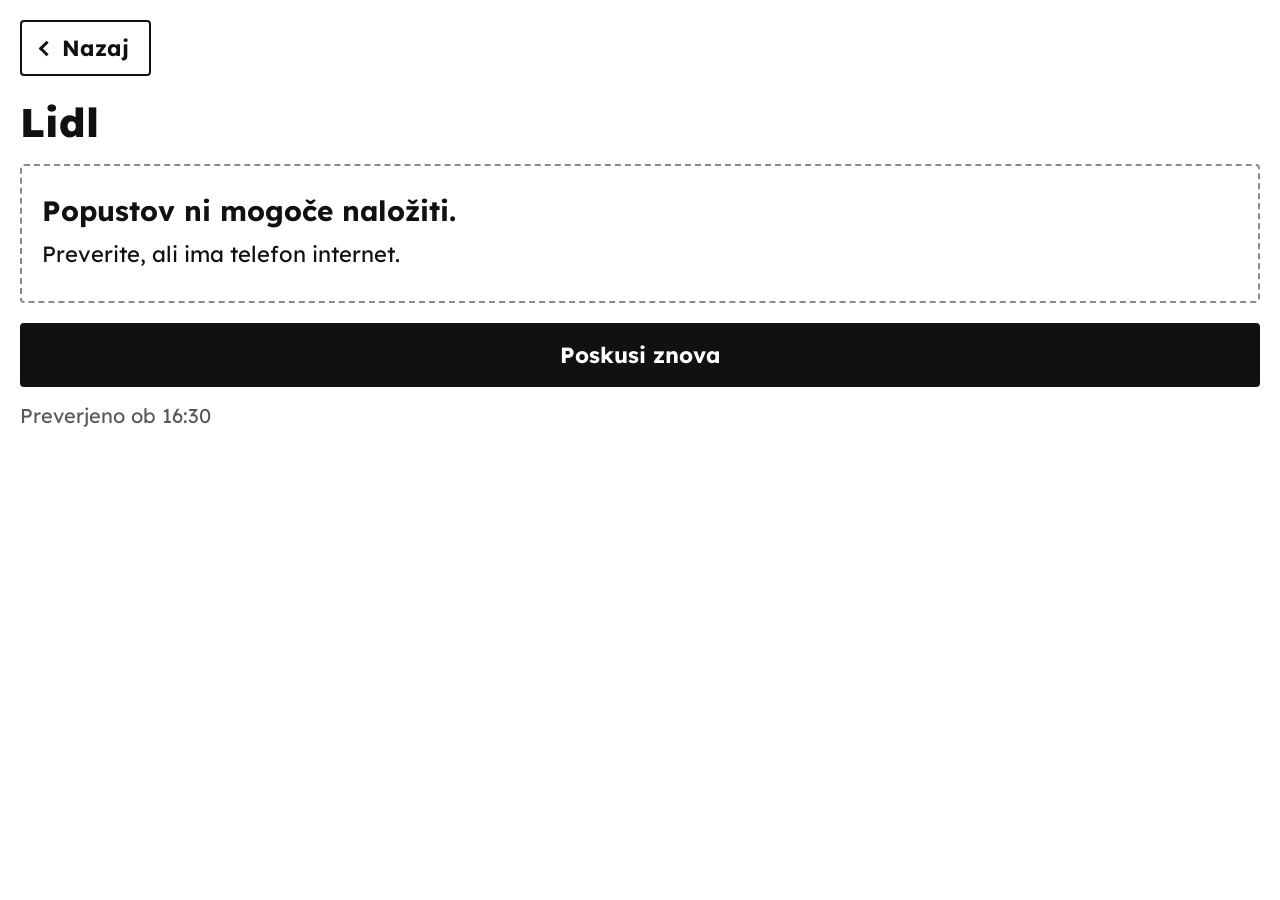
<file: deals.html>
<!DOCTYPE html>
<html lang="sl">
<head>
<meta charset="utf-8">
<meta name="viewport" content="width=device-width, initial-scale=1">
<meta name="theme-color" content="#FFFFFF">
<title>KinDeals</title>
<link rel="manifest" href="manifest.webmanifest">
<link rel="icon" type="image/png" href="icon-192.png">
<link rel="apple-touch-icon" href="icon-180.png">
<meta name="apple-mobile-web-app-capable" content="yes">
<meta name="apple-mobile-web-app-title" content="KinDeals">
<link rel="preload" href="fonts/lexend-latin-wght-normal.woff2" as="font" type="font/woff2" crossorigin>
<link rel="preload" href="fonts/lexend-latin-ext-wght-normal.woff2" as="font" type="font/woff2" crossorigin>
<link rel="stylesheet" href="look.css">
</head>
<body class="app">
<button type="button" id="back" hidden>Nazaj</button>
<h1 id="store" hidden></h1>
<ul id="list" hidden></ul>
<div id="text" aria-live="polite"><p class="loading">Nalagam popuste …</p></div>
<script src="deals.js"></script>
<script src="sw-register.js"></script>
</body>
</html>
</file>
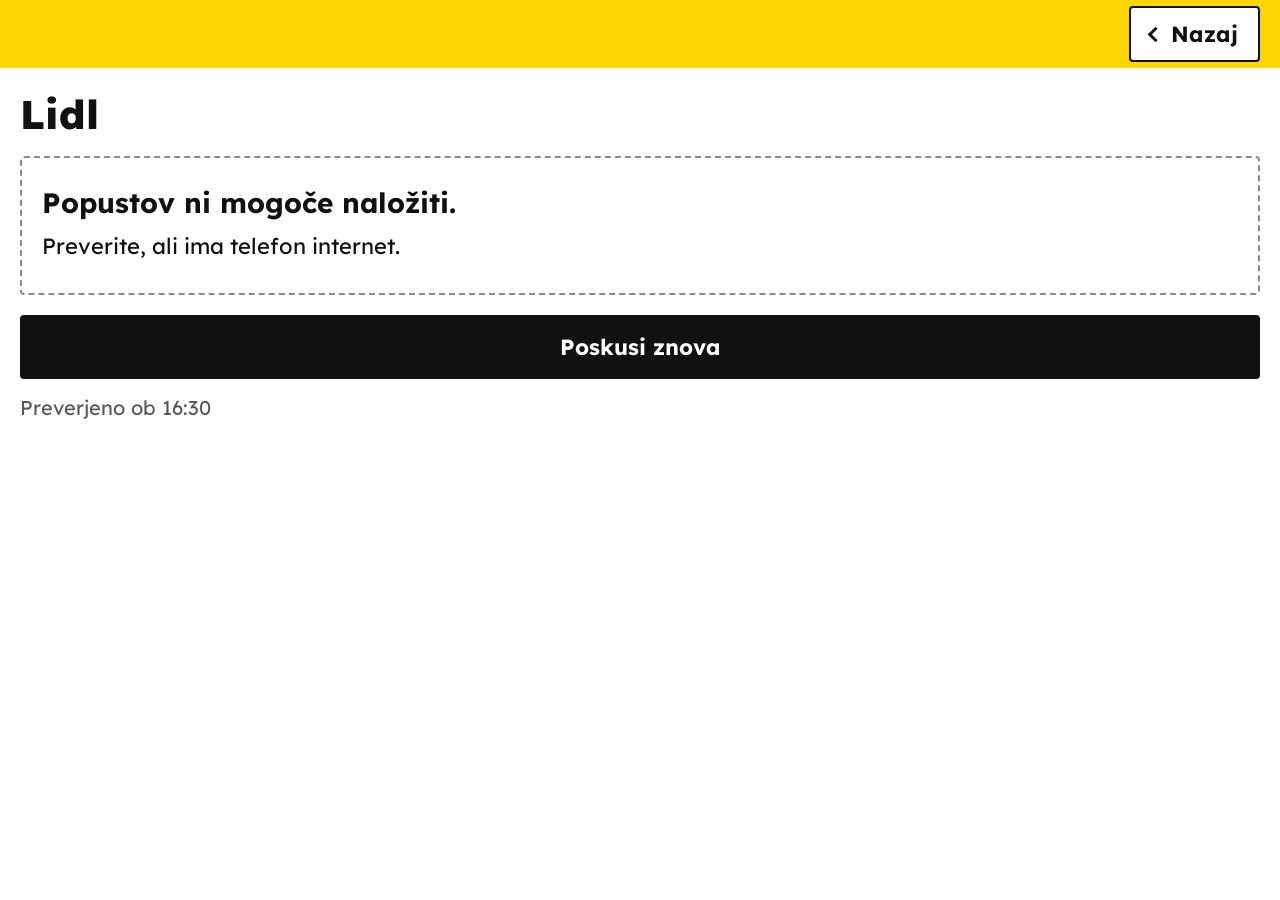
<file: site/deals.html>
<!DOCTYPE html>
<html lang="sl">
<head>
<meta charset="utf-8">
<meta name="viewport" content="width=device-width, initial-scale=1">
<meta name="theme-color" content="#FFFFFF">
<title>KinDeals</title>
<link rel="manifest" href="manifest.webmanifest">
<link rel="icon" type="image/png" href="icon-192.png">
<link rel="apple-touch-icon" href="icon-180.png">
<meta name="apple-mobile-web-app-capable" content="yes">
<meta name="apple-mobile-web-app-title" content="KinDeals">
<link rel="stylesheet" href="look.css">
</head>
<body class="app">
<button type="button" id="back" hidden>Nazaj</button>
<div id="bar"></div>
<h1 id="store" hidden></h1>
<ul id="list" hidden></ul>
<div id="text" aria-live="polite"><p class="loading">Nalagam popuste …</p></div>
<script src="price.js" defer></script>
<script src="picks.js" defer></script>
<script src="place.js" defer></script>
<script src="deals.js" defer></script>
<script src="sw-register.js" defer></script>
</body>
</html>
</file>
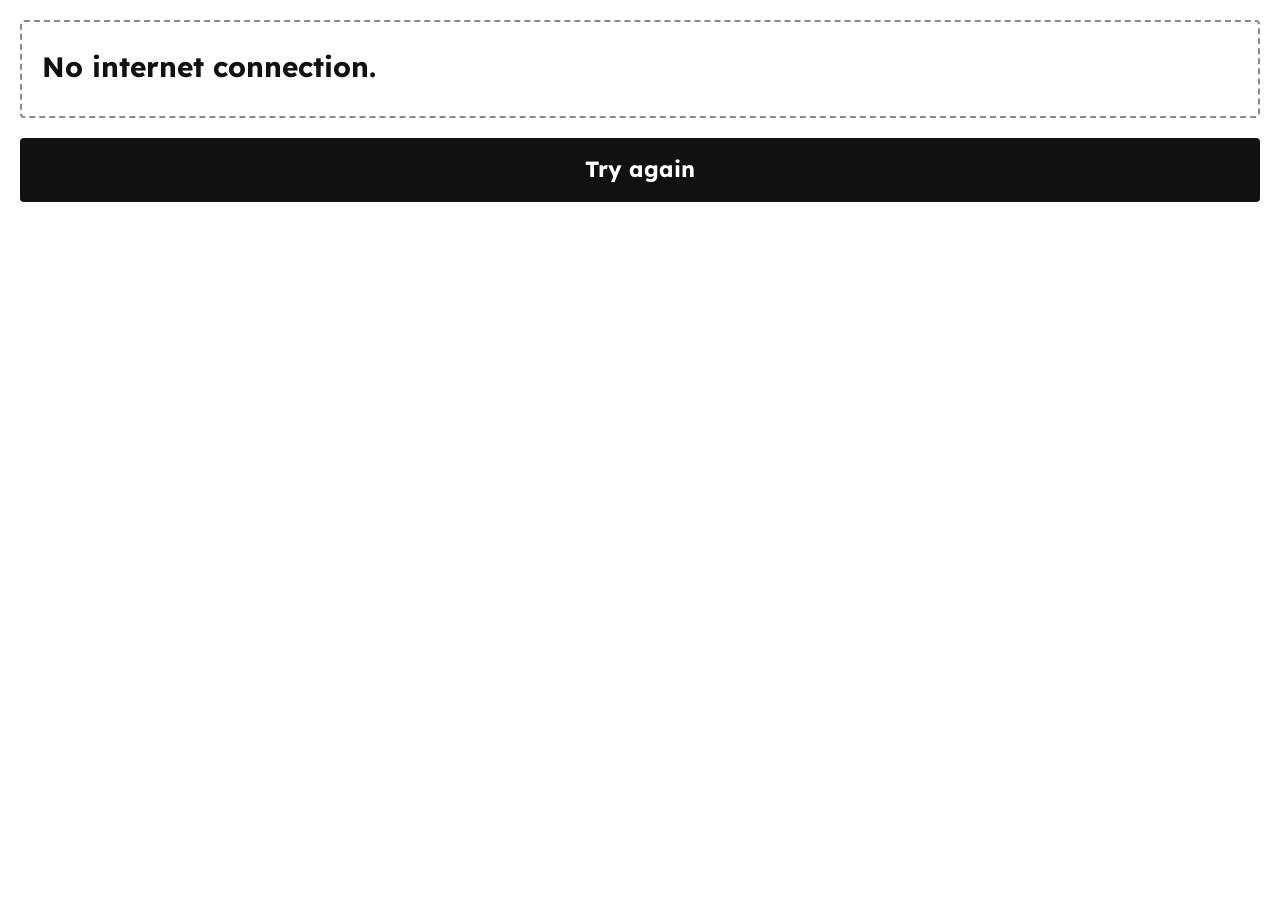
<file: site/offline.html>
<!DOCTYPE html>
<html lang="sl">
<head>
<meta charset="utf-8">
<meta name="viewport" content="width=device-width, initial-scale=1">
<meta name="theme-color" content="#FFFFFF">
<title>KinDeals</title>
<link rel="icon" type="image/png" href="icon-192.png">
<link rel="apple-touch-icon" href="icon-180.png">
<link rel="preload" href="fonts/lexend-latin-wght-normal.woff2" as="font" type="font/woff2" crossorigin>
<link rel="preload" href="fonts/lexend-latin-ext-wght-normal.woff2" as="font" type="font/woff2" crossorigin>
<link rel="stylesheet" href="look.css">
</head>
<body class="app">
<div id="text" aria-live="polite">
<div class="msg">
<p class="msg-title">Ni povezave z internetom.</p>
</div>
<button type="button" class="retry" id="again">Poskusi znova</button>
</div>
<script>
/* Slovenian is the text in the page, as on the other pages. ?lang= forces one language.
   Otherwise the phone's language is used, the same way setup-lang.js reads it.
   English replaces these two lines. Those English words are the plain meaning of the
   Slovenian ones (guess, 12 Nov 2026). */
(function () {
  var EN_TITLE = 'No internet connection.';
  var EN_AGAIN = 'Try again';

  function baseOf(tag) {
    return String(tag || '').toLowerCase().split('-')[0];
  }

  function pick() {
    var forced = new URLSearchParams(location.search).get('lang');
    var wanted = forced ? [forced] : (navigator.languages && navigator.languages.length ? navigator.languages : [navigator.language || 'en']);
    return baseOf(wanted[0]);
  }

  var lang = pick() === 'en' ? 'en' : 'sl';
  document.documentElement.lang = lang;
  if (lang === 'en') {
    document.querySelector('.msg-title').textContent = EN_TITLE;
    document.getElementById('again').textContent = EN_AGAIN;
  }
  document.getElementById('again').addEventListener('click', function () {
    location.reload();
  });
})();
</script>
</body>
</html>
</file>
<file: look.css>
/* The look of the two screens. A shelf price tag: ink on yellow.
   Yellow means deals are here. A dashed outline means not here yet.
   Aleksej approved this look on 10 Nov 2026. Sizes, spaces and colours are Claude's, 9 Nov 2026.
   Sizes are CSS pixels and were tried on the 8 Nov Lidl lines in Chromium at 320, 375 and 430 wide.
   Not tried on a phone, and not in Safari. */

/* Lexend, SIL Open Font License 1.1 (fonts/OFL.txt). The ranges are the ones the
   @fontsource-variable/lexend 5.3.0 package ships with these two files. č, š and ž are in latin-ext. */
@font-face {
  font-family: "Lexend";
  font-style: normal;
  font-weight: 100 900;
  font-display: swap;
  src: url(fonts/lexend-latin-ext-wght-normal.woff2) format("woff2");
  unicode-range: U+0100-02BA, U+02BD-02C5, U+02C7-02CC, U+02CE-02D7, U+02DD-02FF, U+0304, U+0308, U+0329,
    U+1D00-1DBF, U+1E00-1E9F, U+1EF2-1EFF, U+2020, U+20A0-20AB, U+20AD-20C0, U+2113, U+2C60-2C7F, U+A720-A7FF;
}
@font-face {
  font-family: "Lexend";
  font-style: normal;
  font-weight: 100 900;
  font-display: swap;
  src: url(fonts/lexend-latin-wght-normal.woff2) format("woff2");
  unicode-range: U+0000-00FF, U+0131, U+0152, U+0153, U+02BB-02BC, U+02C6, U+02DA, U+02DC, U+0304, U+0308, U+0329,
    U+2000-206F, U+20AC, U+2122, U+2191, U+2193, U+2212, U+2215, U+FEFF, U+FFFD;
}

:root {
  --ink: #111111;    /* all text she reads; 18.9 to 1 on paper, 13.3 to 1 on tag (WCAG formula, 9 Nov 2026) */
  --paper: #FFFFFF;
  --tag: #FFD500;    /* behind the pitch, a section name, and a store she can open */
  --rule: #8A8A8A;   /* thin lines and dashed outlines; never text */
  --quiet: #595959;  /* a store that is not open yet, and the "checked at" line; 7.0 to 1 on paper */
  --line: 22px;      /* a deal line. 22 of the 40 lines of 8 Nov fit on one line at 375 wide; at 24px, 16 do */
  --side: 20px;
  color-scheme: light; /* one look, so her phone shows the page he checked */
}

*, *::before, *::after { box-sizing: border-box; }
[hidden] { display: none !important; }

html { font-size: 100%; -webkit-text-size-adjust: 100%; text-size-adjust: 100%; }
body {
  margin: 0;
  background: var(--paper);
  color: var(--ink);
  font-family: "Lexend", system-ui, sans-serif;
  font-size: var(--line);
  line-height: 1.3;
  -webkit-tap-highlight-color: transparent;
}
h1, h2, p, ol, ul { margin: 0; padding: 0; }
button { font: inherit; color: inherit; cursor: pointer; }
:focus-visible { outline: 3px solid var(--ink); outline-offset: 3px; }

/* ---------- The pitch (index.html) ---------- */

.pitch main { min-height: 100vh; min-height: 100dvh; }
.tag {
  background: var(--tag);
  border-bottom: 2px solid var(--ink);
  padding: 24px 24px 40px;
}
.name { font-size: 20px; line-height: 1.2; font-weight: 700; margin-bottom: 44px; }
.tag h1 {
  max-width: 7.5em; /* breaks as "All your / discounts, in / one place." at every width */
  font-size: 44px;
  line-height: 1.05;
  font-weight: 800;
  letter-spacing: -0.01em;
}
.setup { padding: 28px 24px 48px; }
.setup h2 { font-size: 16px; line-height: 1.2; font-weight: 700; letter-spacing: 0.08em; text-transform: uppercase; }
.setup ol { list-style: none; counter-reset: step; margin-top: 6px; }
.setup li {
  counter-increment: step;
  display: grid;
  grid-template-columns: 1.6em 1fr; /* the words line up under each other */
  padding: 12px 0;
  border-bottom: 1px solid var(--rule);
}
.setup li:last-child { border-bottom: 0; }
.setup li::before { content: counter(step) "."; }

@media (max-width: 359px) {
  .tag h1 { font-size: 38px; }
}
@media (min-width: 700px) {
  .tag, .setup { padding-left: calc(50vw - 280px); padding-right: calc(50vw - 280px); }
  .tag { padding-top: 40px; padding-bottom: 64px; }
  .name { margin-bottom: 80px; }
  .tag h1 { font-size: 64px; }
}

/* ---------- The icon (deals.html) ---------- */

.app {
  padding: 0 var(--side) calc(56px + env(safe-area-inset-bottom));
}

#back {
  min-height: 56px;
  margin-top: 20px;
  padding: 0 20px 0 16px;
  background: var(--paper);
  border: 2px solid var(--ink);
  border-radius: 4px;
  font-weight: 700;
}
#back::before { /* a drawn arrowhead, so the control reads as "back" before the word is read */
  content: "";
  display: inline-block;
  width: 0.5em;
  height: 0.5em;
  margin: 0 0.45em 0 0.15em;
  border-left: 3px solid var(--ink);
  border-bottom: 3px solid var(--ink);
  transform: rotate(45deg);
  vertical-align: 0.1em;
}
#back:active { background: var(--ink); color: var(--paper); }
#back:active::before { border-color: var(--paper); }

#store { font-size: 40px; line-height: 1.1; font-weight: 800; margin: 24px 0 8px; }

/* The stores */
#list { list-style: none; display: grid; gap: 16px; margin-top: 16px; }
.shop {
  display: flex;
  flex-wrap: wrap;
  align-items: center;
  justify-content: space-between;
  gap: 4px 16px;
  width: 100%;
  min-height: 76px;
  padding: 14px 20px;
  border-radius: 4px;
  font-size: 28px;
  line-height: 1.15;
  font-weight: 700;
  text-align: left;
}
button.shop { background: var(--tag); border: 2px solid var(--ink); }
button.shop::after {
  content: "";
  width: 0.45em;
  height: 0.45em;
  margin-right: 0.1em;
  border-right: 3px solid var(--ink);
  border-top: 3px solid var(--ink);
  transform: rotate(45deg);
}
button.shop:active { background: var(--ink); color: var(--paper); }
button.shop:active::after { border-color: var(--paper); }
.shop.shut { border: 2px dashed var(--rule); color: var(--quiet); }
.shop.shut small { font-size: 20px; font-weight: 400; }

/* One store's lines */
.greeting { margin-bottom: 24px; line-height: 1.35; }
.greeting::first-letter { text-transform: uppercase; } /* the line starts small once the name is taken out */
.group { margin-top: 28px; }
.greeting + .group { margin-top: 0; }
.section {
  position: sticky; /* she can see which section she is in */
  top: 0;
  margin: 0 calc(-1 * var(--side));
  padding: 12px var(--side);
  background: var(--tag);
  font-size: 20px;
  line-height: 1.2;
  font-weight: 700;
  letter-spacing: 0.06em;
}
.deal { padding: 14px 0; border-bottom: 1px solid var(--rule); overflow-wrap: break-word; }
.deal:last-child { border-bottom: 0; }
.note { margin-top: 32px; padding-top: 20px; border-top: 2px solid var(--ink); line-height: 1.35; }

/* When there are no lines to show: the batch is not on the page yet, or the phone is offline */
.msg { margin-top: 20px; padding: 28px 20px 32px; border: 2px dashed var(--rule); border-radius: 4px; }
.msg-title { font-size: 28px; line-height: 1.2; font-weight: 700; }
.msg-body { margin-top: 12px; line-height: 1.35; }
.retry {
  display: block;
  width: 100%;
  min-height: 64px;
  margin-top: 20px;
  background: var(--ink);
  color: var(--paper);
  border: 2px solid var(--ink);
  border-radius: 4px;
  font-weight: 700;
}
.retry:active { background: var(--paper); color: var(--ink); }
.retry:disabled { background: var(--paper); color: var(--ink); border-style: dashed; cursor: default; }
.checked { margin-top: 16px; font-size: 20px; color: var(--quiet); }

/* Shown only if the network is slow, so a fast load does not flash it. Half a second is a guess, 9 Nov 2026. */
.loading { margin-top: 24px; opacity: 0; animation: appear 0s linear 0.5s forwards; }
@keyframes appear { to { opacity: 1; } }
</file>
<file: site/look.css>
/* The look of the two screens. A shelf price tag: ink on yellow.
   Yellow means deals are here. A dashed outline means not here yet.
   Aleksej approved this look on 10 Nov 2026. Sizes, spaces and colours are Claude's, 9 Nov 2026.
   Sizes are CSS pixels and were tried on the 8 Nov Lidl lines in Chromium at 320, 375 and 430 wide.
   Not tried on a phone, and not in Safari. */

/* Lexend, SIL Open Font License 1.1 (fonts/OFL.txt). The ranges are the ones the
   @fontsource-variable/lexend 5.3.0 package ships with these two files. č, š and ž are in latin-ext. */
@font-face {
  font-family: "Lexend";
  font-style: normal;
  font-weight: 100 900;
  font-display: swap;
  src: url(fonts/lexend-latin-ext-wght-normal.woff2) format("woff2");
  unicode-range: U+0100-02BA, U+02BD-02C5, U+02C7-02CC, U+02CE-02D7, U+02DD-02FF, U+0304, U+0308, U+0329,
    U+1D00-1DBF, U+1E00-1E9F, U+1EF2-1EFF, U+2020, U+20A0-20AB, U+20AD-20C0, U+2113, U+2C60-2C7F, U+A720-A7FF;
}
@font-face {
  font-family: "Lexend";
  font-style: normal;
  font-weight: 100 900;
  font-display: swap;
  src: url(fonts/lexend-latin-wght-normal.woff2) format("woff2");
  unicode-range: U+0000-00FF, U+0131, U+0152, U+0153, U+02BB-02BC, U+02C6, U+02DA, U+02DC, U+0304, U+0308, U+0329,
    U+2000-206F, U+20AC, U+2122, U+2191, U+2193, U+2212, U+2215, U+FEFF, U+FFFD;
}

:root {
  --ink: #111111;    /* all text she reads; 18.9 to 1 on paper, 13.3 to 1 on tag (WCAG formula, 9 Nov 2026) */
  --paper: #FFFFFF;
  --tag: #FFD500;    /* behind the pitch, a section name, and a store she can open */
  --rule: #8A8A8A;   /* thin lines and dashed outlines; never text */
  --quiet: #595959;  /* a store that is not open yet, and the "checked at" line; 7.0 to 1 on paper */
  --line: 22px;      /* a deal line. 22 of the 40 lines of 8 Nov fit on one line at 375 wide; at 24px, 16 do */
  --side: 20px;
  color-scheme: light; /* one look, so her phone shows the page he checked */
}

*, *::before, *::after { box-sizing: border-box; }
[hidden] { display: none !important; }

html { font-size: 100%; -webkit-text-size-adjust: 100%; text-size-adjust: 100%; }
body {
  margin: 0;
  background: var(--paper);
  color: var(--ink);
  font-family: "Lexend", system-ui, sans-serif;
  font-size: var(--line);
  line-height: 1.3;
  -webkit-tap-highlight-color: transparent;
}
h1, h2, p, ol, ul { margin: 0; padding: 0; }
button { font: inherit; color: inherit; cursor: pointer; }
:focus-visible { outline: 3px solid var(--ink); outline-offset: 3px; }

/* ---------- The pitch (index.html) ---------- */

.pitch main { min-height: 100vh; min-height: 100dvh; }
.tag {
  background: var(--tag);
  border-bottom: 2px solid var(--ink);
  padding: 24px 24px 40px;
}
.name { font-size: 20px; line-height: 1.2; font-weight: 700; margin-bottom: 44px; }
.tag h1 {
  max-width: 7.5em; /* breaks as "All your / discounts, in / one place." at every width */
  font-size: 44px;
  line-height: 1.05;
  font-weight: 800;
  letter-spacing: -0.01em;
}
.setup { padding: 28px 24px 48px; }
.setup h2 { font-size: 16px; line-height: 1.2; font-weight: 700; letter-spacing: 0.08em; text-transform: uppercase; }
.where { margin-top: 14px; max-width: 22em; font-size: 22px; line-height: 1.35; }
.setup ol { list-style: none; counter-reset: step; margin-top: 8px; }
.setup li {
  counter-increment: step;
  display: grid;
  grid-template-columns: 1.8em 1fr;
  column-gap: 4px;
  padding: 22px 0 18px;
  border-bottom: 1px solid var(--rule);
}
.setup li:last-child { border-bottom: 0; }
.setup li::before {
  content: counter(step) ".";
  grid-column: 1;
  grid-row: 1;
  font-weight: 700;
  padding-top: 3px;
}
.setup li > p,
.setup li > .pic { grid-column: 2; }
.setup .say { font-size: 26px; line-height: 1.25; font-weight: 700; }
.setup .aside { margin-top: 8px; font-size: 20px; line-height: 1.35; font-weight: 400; }

/* The setup pictures, drawn to look like the real iPhone screens. Version B of three (Aleksej
   picked it 10 Nov 2026), then polished three ways; he picked "Y" the same day: half a phone as a thin
   line, and a black hand as the mark. The other two were not picked and are not in the repo. */
/* ----- The iPhone parts, shared by the pictures -----
   Drawn to look like the real screens (version B, Aleksej picked it 10 Nov 2026). Nothing here was
   checked on her phone. Steps 2 and 3 copy her iOS 27 photos of 11 Nov 2026; step 1's bar is drawn
   from what she said about it (no photo). The words
   follow the phone's language (setup-lang.js). No Apple logo, no product photo.
   Every size is in em, and the em is set from the picture's width, so 320 and 430 wide are the same
   drawing, smaller or bigger. All em sizes below are guesses by eye in Chromium, 10 Nov 2026. */
.setup li > .pic.d { grid-column: 1 / -1; max-width: 420px; margin-top: 16px; } /* 420: the cap the first sketches had. 16: by eye (guess) */
.d .cv {
  position: relative;
  color: #000;
  font-family: -apple-system, "SF Pro Text", system-ui, "Segoe UI", Roboto, sans-serif;
  line-height: 1.25;
  -webkit-font-smoothing: antialiased;
}
.d svg.i { width: 1.4em; height: 1.4em; flex: none; fill: none; stroke: currentColor; stroke-width: 1.8; stroke-linecap: round; stroke-linejoin: round; }
.d .tap { position: relative; }

/* Safari's bottom bar: three glass pieces */
.d .gl { background: #f5f5f7; border: 0.06em solid rgba(0, 0, 0, 0.06); box-shadow: 0 0.1em 0.5em rgba(0, 0, 0, 0.14), 0 0 0.06em rgba(0, 0, 0, 0.22); }
.d .bar { display: flex; align-items: center; gap: 0.6em; }
.d .pill { flex: 1; min-width: 0; height: 3em; border-radius: 1.5em; display: flex; align-items: center; gap: 0.35em; padding: 0 0.75em; }
.d .pill .aa { font-size: 0.72em; color: #555; letter-spacing: -0.02em; }
.d .pill .aa big { font-size: 1.25em; }
.d .pill .dom { flex: 1; min-width: 0; text-align: center; font-size: 0.84em; white-space: nowrap; overflow: hidden; text-overflow: ellipsis; }
.d .pill .i { width: 1.1em; height: 1.1em; color: #555; } /* pill sizes: so the whole address shows at 320 to 430 wide (tried 10 Nov 2026) */
.d .hind { width: 8.4em; height: 0.32em; border-radius: 0.2em; background: #000; margin: 0 auto; } /* the line at the very bottom of her screen */
.d .ln { height: 0.7em; border-radius: 0.35em; background: #e5e5ea; }   /* a line of the page behind, as a grey bar. No copy of the headline. */

/* a menu or list row: a sign and a word, in the order her phone shows them. A long word wraps; it never leaves the row. */
.d .r { display: flex; align-items: center; gap: 0.7em; min-height: 2.95em; padding: 0.45em 1.05em; font-size: 1.05em; border-top: 0.05em solid rgba(60, 60, 67, 0.18); --r: 0.9em; }
.d .r:first-child { border-top: 0; }
.d .r > span { flex: 1; min-width: 0; overflow-wrap: break-word; }
.d .r .i { color: #1c1c1e; }
.d .grp { background: #fff; border-radius: 1.1em; }
/* an app tile with its name under it, and the Prikaži več circle (the share sheet) */
.d .ap { display: flex; flex-direction: column; align-items: center; gap: 0.35em; min-width: 0; font-size: 0.78em; }
.d .ap .ic { display: block; width: 4.4em; height: 4.4em; border-radius: 1em; overflow: hidden; flex: none; }
.d .ap .ic svg, .d .ic4 svg { display: block; width: 100%; height: 100%; }
.d .ap > span { max-width: 100%; white-space: nowrap; overflow: hidden; text-overflow: ellipsis; }
.d .ic4 { display: block; width: 3.4em; height: 3.4em; border-radius: 0.8em; overflow: hidden; flex: none; border: 0.05em solid rgba(0, 0, 0, 0.12); background: var(--tag); }
.d .chev { width: 2.5em; height: 2.5em; border-radius: 50%; background: #e9e9ee; display: grid; place-items: center; flex: none; }

/* ----- How the pictures are put together: half a phone, and a hand -----
   The phone is still drawn, as one thin black line, but only the end of it where the step happens:
   the bottom, for steps 1, 2 and 3. The other end fades into the page. Step 4 has no picture.
   The mark is a black hand that comes in from the right margin and touches the thing to tap.
   It lies beside the target, never on it, so it covers none of the target's words. */
.setup li > .pic.y { container-type: inline-size; }
.y .cv {
  --u: calc(100cqw / 22.4);     /* 1em = 14.6px when the picture is 328px wide, a 375 phone. (guess) */
  font-size: var(--u);
  padding-right: 2.3em;         /* the margin the hand lies in (guess) */
}

/* the phone: a thin line, cut off at one end */
.y .ph { position: relative; border: 0.14em solid var(--ink); background: #fff; }
.y .ph.bot { border-top: 0; border-radius: 0 0 2.6em 2.6em; }   /* 2.6em: about the corner of an iPhone 11 screen at this size (guess) */
.y .ph.top { border-bottom: 0; border-radius: 2.6em 2.6em 0 0; }
.y .ph::before {               /* the fade at the cut end. It also fades the black line. */
  content: "";
  position: absolute;
  left: -0.2em;
  right: -0.2em;
  height: 2.8em;
  z-index: 4;
  pointer-events: none;
}
.y .ph.bot::before { top: 0; background: linear-gradient(var(--paper), rgba(255, 255, 255, 0)); }
.y .ph.top::before { bottom: 0; background: linear-gradient(rgba(255, 255, 255, 0), var(--paper)); }

/* the mark: the hand. Drawn here as a small picture so it can sit outside the phone's edge. */
.y .tap::after {
  content: "";
  position: absolute;
  left: calc(100% - var(--u) * 0.15);
  top: 50%;
  width: calc(var(--u) * 3.85);
  height: calc(var(--u) * 3.5);
  transform: translateY(-37.5%);   /* the fingertip is 37.5% down the hand picture */
  background: url("data:image/svg+xml,%3Csvg xmlns='http://www.w3.org/2000/svg' viewBox='1.5 3 22 20'%3E%3Cpath transform='matrix(0 1 1 0 0 0)' d='M9 14.2V4.5a1.5 1.5 0 0 1 3 0V9a1.5 1.5 0 0 1 3 0v1a1.5 1.5 0 0 1 3 0v1a1.5 1.5 0 0 1 3 0v5a6 6 0 0 1-6 6h-2.2c-1.9 0-3.3-.8-4.3-2.3L5.1 15.2c-.6-.9-.4-2 .4-2.5.8-.5 1.8-.3 2.5.4z' fill='%23111' stroke='%23fff' stroke-width='1.3' stroke-linejoin='round' paint-order='stroke'/%3E%3Cpath transform='matrix(0 1 1 0 0 0)' d='M12 9.5v3.8M15 10.5v3.3M18 11.5v2.8' fill='none' stroke='%23fff' stroke-width='.7' stroke-linecap='round'/%3E%3C/svg%3E") no-repeat 0 0 / 100% 100%;
  filter: drop-shadow(0 0.1em 0.15em rgba(0, 0, 0, 0.25));
  z-index: 6;
  pointer-events: none;
}

/* 1. the bottom of Safari with the bottom toolbar: the address, then a row of five signs.
   Share is the middle one. Her iPhone 11, iOS 27 (her photos, 11 Nov 2026); sizes by eye (guess). */
.y .y1 { padding: 1.6em 0 0.55em; }
.y1 .ln { margin: 0 1.4em 0.8em; }
.y1 .ln.s { width: 48%; }
.y .ph .bar { padding: 0 0.8em; margin-top: 1.1em; gap: 0.45em; }
.y .ph .dom { font-size: max(16px, 0.74em); }   /* 16px floor: this line was 11.3px at 390 wide (readability check, 12 Nov 2026). 0.74em still grows if the picture is wider. */
.y1 .pill .i { width: 1.25em; height: 1.25em; color: #1c1c1e; }
.y1 .tools { display: flex; align-items: center; justify-content: space-between; margin: 0.7em 1.3em 0; height: 3em; }
.y1 .tools .i { width: 1.6em; height: 1.6em; color: #1c1c1e; }
.y1 .tools .tap { display: grid; place-items: center; --r: 1.5em; }
/* Share is in the middle of the row, so a hand from the right margin would cover the next sign.
   Here the same hand comes up from below the phone, fingertip under the arrow (guess by eye). */
.y1 .tools .tap::after { left: 50%; top: 100%; transform-origin: 0 37.5%; transform: translateY(-37.5%) rotate(90deg); }
.setup li > .pic.y:has(.y1) { margin-bottom: 14px; }   /* room for the hand under the phone (guess by eye) */
.y .ph .hind { margin-top: 0.75em; }

/* 2. the bottom of the share sheet: the page's card, AirDrop and Sporočila, then Prikaži več.
   White, as on her photo of 11 Nov 2026, 08:40. */
.y .y2 { padding: 2.2em 0.9em 0.55em; }
.y2 .pv { display: flex; align-items: center; gap: 0.9em; padding: 0 0.15em 0.8em; }
.y2 .pv .n { flex: 1; min-width: 0; }
.y2 .pv .n > span { display: block; font-size: 1.15em; font-weight: 700; }
.y2 .pv .n small { display: block; font-size: max(16px, 0.9em); color: var(--quiet); white-space: nowrap; overflow: hidden; text-overflow: ellipsis; }   /* 16px and --quiet: this line was 13.7px and 3.26:1 grey on white at 390 wide (readability check, 12 Nov 2026). --quiet is 7.0:1 on paper. */
.y2 .opt { display: inline-flex; align-items: center; gap: 0.15em; margin-top: 0.35em; padding: 0.25em 0.45em 0.25em 0.75em; border-radius: 1em; background: #f2f2f7; font-size: max(16px, 0.85em); font-weight: 400; }   /* 16px floor: "Options" was 13.0px at 390 wide (readability check, 12 Nov 2026) */
.y2 .opt .i { width: 1em; height: 1em; color: #8e8e93; }
.y2 .r { padding-left: 0.15em; padding-right: 0.15em; }
.y2 .apps { gap: 1.6em; padding-top: 0.8em; padding-bottom: 0.8em; }
.y2 .apps > .ap { flex: none; }
.y2 .apps > .ap > span { font-size: max(16px, 1em); }   /* 16px floor: AirDrop and Messages were 12.5px at 390 wide (readability check, 12 Nov 2026). 1em is this tile's own size, so a wider picture still grows the names. */
.y2 .tap { margin-bottom: 0.9em; }

/* 3. the list after Prikaži več, scrolled down. A white sheet with grey boxes, the sign on the left,
   as on her photos of 11 Nov 2026, 08:55. The rows are bigger than step 2's, as on her screen, so
   Dodaj na domači zaslon wraps onto two lines (tried at 320, 375, 430; guess by eye). */
.y .y3 { padding: 0 0.9em 0.55em; }
.y3 .grp { background: #ececf0; }
.y3 .r { font-size: 1.2em; gap: 0.6em; }
.y3 .tap > span { max-width: 8.6em; }   /* on her screen this one row wraps after "Dodaj na" */
.y3 .r .i { width: 1.25em; height: 1.25em; }
.y3 .cut { border-radius: 0 0 1.1em 1.1em; margin-bottom: 0.9em; padding-top: 0.9em; }
.y3 .grp:last-of-type { margin-bottom: 1em; }

@media (max-width: 359px) {
  .tag h1 { font-size: 38px; }
}
@media (min-width: 700px) {
  .tag, .setup { padding-left: calc(50vw - 280px); padding-right: calc(50vw - 280px); }
  .tag { padding-top: 40px; padding-bottom: 64px; }
  .name { margin-bottom: 80px; }
  .tag h1 { font-size: 64px; }
}

/* ---------- The icon (deals.html) ---------- */

.app {
  padding: 0 var(--side) calc(56px + env(safe-area-inset-bottom));
}

/* Open-store top bar: yellow strip, back button at the right, stuck section name on the left, one bar (Aleksej asked for a back button that is always there, 11 Nov 2026). 6, 62, 68, 10 and 150 are guesses from the 56px button and its 130px width, measured in Chromium at 390 wide, 11 Nov 2026; not tried on her phone. */
#back {
  position: sticky;
  top: 6px;
  z-index: 3; /* above the yellow bar and a stuck section name */
  display: block;
  min-height: 56px;
  margin: 6px 0 -62px auto; /* takes no room of its own: it lies on #bar, which follows it */
  padding: 0 20px 0 16px;
  background: var(--paper);
  border: 2px solid var(--ink);
  border-radius: 4px;
  font-weight: 700;
}
#bar { display: none; }
#back:not([hidden]) + #bar { /* only while a store is open */
  display: block;
  position: sticky;
  top: 0;
  z-index: 2;
  height: 68px; /* 6 + the button's 56 + 6 */
  margin: 0 calc(-1 * var(--side));
  background: var(--tag);
}
#back::before { /* a drawn arrowhead, so the control reads as "back" before the word is read */
  content: "";
  display: inline-block;
  width: 0.5em;
  height: 0.5em;
  margin: 0 0.45em 0 0.15em;
  border-left: 3px solid var(--ink);
  border-bottom: 3px solid var(--ink);
  transform: rotate(45deg);
  vertical-align: 0.1em;
}
#back:active { background: var(--ink); color: var(--paper); }
#back:active::before { border-color: var(--paper); }

#store { font-size: 40px; line-height: 1.1; font-weight: 800; margin: 24px 0 8px; }

/* The stores */
#list { list-style: none; display: grid; gap: 16px; margin-top: 16px; }
.shop {
  display: flex;
  flex-wrap: wrap;
  align-items: center;
  justify-content: space-between;
  gap: 4px 16px;
  width: 100%;
  min-height: 76px;
  padding: 14px 20px;
  border-radius: 4px;
  font-size: 28px;
  line-height: 1.15;
  font-weight: 700;
  text-align: left;
}
button.shop { background: var(--tag); border: 2px solid var(--ink); }
button.shop::after {
  content: "";
  width: 0.45em;
  height: 0.45em;
  margin-right: 0.1em;
  border-right: 3px solid var(--ink);
  border-top: 3px solid var(--ink);
  transform: rotate(45deg);
}
button.shop:active { background: var(--ink); color: var(--paper); }
button.shop:active::after { border-color: var(--paper); }
.shop.shut { border: 2px dashed var(--rule); color: var(--quiet); }
.shop.shut small { font-size: 20px; font-weight: 400; }

/* One store's lines */
.greeting { margin-bottom: 24px; line-height: 1.35; }
.greeting::first-letter { text-transform: uppercase; } /* the line starts small once the name is taken out */
.group { margin-top: 28px; }
.greeting + .group { margin-top: 0; }
.section {
  position: sticky; /* she can see which section she is in */
  z-index: 2;
  top: 10px; /* a one-line name (48px tall) sits in the middle of the 68px bar */
  margin: 0 calc(-1 * var(--side));
  padding: 12px calc(var(--side) + 150px) 12px var(--side); /* the right side is left free for the back button */
  background: var(--tag);
  font-size: 20px;
  line-height: 1.2;
  font-weight: 700;
  letter-spacing: 0.06em;
}
.later{margin:0 calc(-1 * var(--side));padding:12px calc(var(--side) + 150px) 12px var(--side);background:var(--tag);font-size:20px;line-height:1.2;font-weight:700;letter-spacing:0.06em}
.deal { padding: 14px 0; border-bottom: 1px solid var(--rule); overflow-wrap: break-word; }
.deal:last-child { border-bottom: 0; }
.note { margin-top: 32px; padding-top: 20px; border-top: 2px solid var(--ink); line-height: 1.35; }
/* A closed or early day. Same size as a deal line (the body size), not a section heading. */
.closed-day {
  margin: 0;
  padding: 14px 0;
  font-size: var(--line);
  font-weight: 400;
  line-height: 1.35;
  overflow-wrap: break-word;
}

/* Tick rows on preview.html. Sizes are the Design guesses, 12 Nov 2026, until seen on a phone.
   12px beside the tick, the check's place, and the 140px under the list are guesses too. */
.pick {
  display: grid;
  grid-template-columns: 28px minmax(0, 1fr);
  column-gap: 12px;
  align-items: start;
  width: 100%;
  min-width: 0;
  min-height: 56px;
  margin: 0;
  padding: 14px 0;
  border: 0;
  border-bottom: 1px solid var(--rule);
  border-radius: 0;
  background: var(--paper);
  text-align: left;
  appearance: none;
  -webkit-appearance: none;
}
.tick {
  grid-column: 1;
  grid-row: 1 / span 2;
  width: 28px;
  height: 28px;
  margin-top: 2px;
  box-sizing: border-box;
  border: 2px solid var(--ink);
  border-radius: 4px;
  background: var(--paper);
}
.pick[aria-pressed="true"] .tick { background: var(--ink); position: relative; }
.pick[aria-pressed="true"] .tick::after {
  content: "";
  position: absolute;
  left: 8px;
  top: 3px;
  width: 6px;
  height: 11px;
  border-style: solid;
  border-color: var(--paper);
  border-width: 0 3px 3px 0;
  transform: rotate(45deg);
}
.what {
  grid-column: 2;
  grid-row: 1;
  font-size: 22px;
  font-weight: 400;
  overflow-wrap: break-word;
}
.cost { grid-column: 2; grid-row: 2; overflow-wrap: break-word; }
.now { font-size: 26px; font-weight: 700; }
.was { position: relative; font-size: 20px; color: var(--quiet); margin-left: 8px; }
.was span {
  position: absolute;
  width: 1px;
  height: 1px;
  padding: 0;
  margin: -1px;
  overflow: hidden;
  clip: rect(0, 0, 0, 0);
  border: 0;
}
.who {
  display: inline-block;
  margin-left: 8px;
  font-size: 18px;
  font-weight: 700;
  outline: 2px solid var(--ink);
  border-radius: 4px;
  padding: 2px 8px;
}
.when { display: inline-block; margin-left: 8px; font-size: 20px; font-weight: 400; }
#sum {
  position: fixed;
  left: 0;
  right: 0;
  bottom: 0;
  z-index: 2;
  margin: 0;
  background: var(--ink);
  color: var(--paper);
  font-size: 22px;
  font-weight: 700;
  padding: 14px var(--side);
  padding-bottom: calc(14px + env(safe-area-inset-bottom));
}
.app.has-sum { padding-bottom: calc(140px + env(safe-area-inset-bottom)); }

/* Moj seznam on the stores screen. Sizes are guesses, 12 Nov 2026, until seen on a phone. */
#mine { margin-top: 8px; }
.mine-title { font-size: 28px; font-weight: 800; line-height: 1.15; }
.mine-store { margin-top: 16px; }
.mine-name {
  margin: 0;
  padding-top: 10px;
  border-top: 2px solid var(--ink);
  font-size: 20px;
  font-weight: 700;
  letter-spacing: 0.06em;
  line-height: 1.2;
}
.mine-sum { margin-top: 8px; font-size: 26px; font-weight: 700; line-height: 1.2; }
.mine-rest { margin-top: 4px; font-size: 20px; font-weight: 400; color: var(--quiet); line-height: 1.2; }

/* When there are no lines to show: the batch is not on the page yet, or the phone is offline */
.msg { margin-top: 20px; padding: 28px 20px 32px; border: 2px dashed var(--rule); border-radius: 4px; }
.msg-title { font-size: 28px; line-height: 1.2; font-weight: 700; }
.msg-body { margin-top: 12px; line-height: 1.35; }
.retry {
  display: block;
  width: 100%;
  min-height: 64px;
  margin-top: 20px;
  background: var(--ink);
  color: var(--paper);
  border: 2px solid var(--ink);
  border-radius: 4px;
  font-weight: 700;
}
.retry:active { background: var(--paper); color: var(--ink); }
.retry:disabled { background: var(--paper); color: var(--ink); border-style: dashed; cursor: default; }
.checked { margin-top: 16px; font-size: 20px; color: var(--quiet); }

/* Shown only if the network is slow, so a fast load does not flash it. Half a second is a guess, 9 Nov 2026. */
.loading { margin-top: 24px; opacity: 0; animation: appear 0s linear 0.5s forwards; }
@keyframes appear { to { opacity: 1; } }

/* Install offer. Android only inserts it. Desktop never gets these nodes. */
.kd-install { margin: 0 0 24px; }
.kd-install-btn {
  display: block; width: 100%; min-height: 76px; padding: 12px 16px;
  font: inherit; font-size: 28px; font-weight: 700; line-height: 1.2;
  background: var(--tag); color: var(--ink); border: 2px solid var(--ink); border-radius: 4px; cursor: pointer;
  text-align: center; text-decoration: none;
}
.kd-install-note { margin: 12px 0 0; font-size: 22px; line-height: 1.35; color: var(--ink); }
.kd-later {
  display: block; width: 100%; min-height: 56px; margin: 16px 0 0; padding: 10px 20px;
  font: inherit; font-size: 22px; line-height: 1.2;
  background: transparent; color: var(--ink); border: 2px solid var(--ink); border-radius: 4px; cursor: pointer;
}

/* ---------- The iPhone guide for iOS 26 Safari. It reuses the iOS 27 parts and sits after the pinned rules. */

/* Liquid Glass: a clear, bright piece floating over the page, with a light rim and a soft shadow. */
.framed .gl {
  background: linear-gradient(rgba(255, 255, 255, 0.9), rgba(255, 255, 255, 0.7));
  -webkit-backdrop-filter: blur(0.6em) saturate(1.8);
  backdrop-filter: blur(0.6em) saturate(1.8);
  border: 0.05em solid rgba(255, 255, 255, 0.95);
  box-shadow: 0 0.35em 1.1em rgba(0, 0, 0, 0.14), 0 0.05em 0.2em rgba(0, 0, 0, 0.1), 0 0 0 0.04em rgba(0, 0, 0, 0.06), inset 0 0.1em 0.12em #fff, inset 0 -0.08em 0.12em rgba(0, 0, 0, 0.04);
}
.z1 .rnd, .z5 .rnd { border-radius: 50%; display: grid; place-items: center; flex: none; color: #1c1c1e; }
/* the page behind: two lines of words, then a picture that runs to the edges and the bottom of the
   screen, as the pages in the photos do. The glass lies over the picture. */
.y .z1, .y .z2 { padding: 3.3em 0 0.55em; }   /* 3.3em: the lines of the page come out from under the fade */
.z1 > .ln, .z2 > .ln { margin: 0 1.4em 0.8em; }
.z1 > .ln.s, .z2 > .ln.s { width: 48%; }
.z1 .pg, .z2 .pg { position: absolute; left: 0; right: 0; top: 6.8em; bottom: 0; border-radius: 0 0 2.49em 2.49em; background: linear-gradient(#e7e8ed, #cccfd8); }   /* 2.49em: the corner of the frame's screen */
.y .z1 .hind, .y .z2 .hind { position: relative; margin-top: 1.15em; }

/* 1. the Compact bar: back, the address, three dots, all 46pt high, 28pt in from the sides and
   36pt up from the bottom (photo of 9 Jun 2025). */
.z1 .rnd { width: 2.4em; height: 2.4em; }
.y .z1 .bar { margin-top: 2.3em; padding: 0 1.3em; gap: 0.42em; position: relative; }
.z1 .pill { height: 2.4em; border-radius: 1.2em; padding: 0 0.65em; gap: 0.2em; }
.z1 .pill .i { width: 1.15em; height: 1.15em; color: #1c1c1e; }
.z1 .rnd .i { width: 1.3em; height: 1.3em; }
.z1 .rnd.tap .i { width: 1.6em; height: 1.6em; }   /* the three dots span a little under half the button */

/* 2. the menu out of the three dots: a glass card where the bar was, its right edge and its bottom
   on the bar's, 0.63 of the screen wide (photo of 20 Aug 2025). */
.z2 .menu { position: relative; width: 12.5em; margin: 1.2em 1.3em 0 auto; border-radius: 1.7em; padding: 0.4em 0; }
.z2 .menu .r { font-size: 0.95em; min-height: 2.25em; padding: 0 1.25em; gap: 0.85em; border-top: 0; }
.z2 .menu .r .i { width: 1.35em; height: 1.35em; }
.z2 .menu .sep { position: relative; margin-top: 0.65em; }
.z2 .menu .sep::before { content: ""; position: absolute; left: 1.2em; right: 1.2em; top: -0.33em; border-top: 0.05em solid rgba(60, 60, 67, 0.22); }
.z2 .menu .ft { display: flex; margin: 0.45em 0.4em 0; padding: 0.55em 0 0.5em; border-radius: 1.3em; background: rgba(120, 120, 128, 0.1); }   /* 1.3em: the card's corner less the 0.4em gap */
.z2 .menu .ft > span { flex: 1; min-width: 0; display: flex; flex-direction: column; align-items: center; gap: 0.2em; font-size: 0.62em; white-space: nowrap; }
.z2 .menu .ft .i { width: 2.3em; height: 2.3em; color: #1c1c1e; }

/* 3, 4, 5. a sheet: a rounded card floating over the dimmed page. */
.y .ph.dim { background: #c9c9cf; }
.y .dim .sh { background: rgba(249, 249, 252, 0.96); border: 0.05em solid rgba(255, 255, 255, 0.9); box-shadow: 0 0.4em 1.6em rgba(0, 0, 0, 0.2), inset 0 0.08em 0.1em #fff; }
.y .ph.bot.dim { padding: 3.2em 0.5em 0.5em; }   /* the share sheet stops 10pt short of the sides and the bottom */
.y .ph.bot .sh { border-radius: 2.1em; }

/* 3. the share sheet (photo, iOS 26.2): the card with its icon at the top left, the apps, then four
   round buttons. Tiles and buttons are 65pt, in four columns from one inner edge to the other. */
.z3 .sh { padding: 1.2em 1.18em 1em; }
.z3 .pv { align-items: flex-start; gap: 0.8em; padding: 0 0 0.85em; }
.z3 .pv .ic4 { width: 3.2em; height: 3.2em; border-radius: 0.75em; }
.z3 .pv .n > span { font-size: 0.95em; font-weight: 600; }
.z3 .pv .n small { font-size: 0.9em; }
.z3 .opt { margin-top: 0.45em; padding: 0.4em 0.6em 0.4em 0.9em; border-radius: 1.2em; background: rgba(120, 120, 128, 0.14); font-size: 0.88em; }
.z3 .four { display: grid; grid-template-columns: repeat(4, 3.32em); justify-content: space-between; align-items: start; gap: 0; min-height: 0; padding: 0.8em 0 0.85em; font-size: 1em; }
.z3 .four .ap { margin: 0; gap: 0.4em; font-size: 0.72em; }
.z3 .four .ic, .z3 .acts .chev { width: 4.6em; height: 4.6em; }
.z3 .four .ic { position: relative; border-radius: 1.06em; }
.z3 .four .ic::after { content: ""; position: absolute; inset: 0; border-radius: inherit; box-shadow: inset 0 0.07em 0.07em rgba(255, 255, 255, 0.55), inset 0 0 0 0.04em rgba(255, 255, 255, 0.22), inset 0 -0.09em 0.12em rgba(0, 0, 0, 0.14); }   /* the tile's glass edge: light along the top, a shade along the foot (guess by eye) */
.z3 .four .ap > span { max-width: none; overflow: visible; }   /* a name may be wider than its tile, as Sporočila is */
.z3 .acts .chev { background: linear-gradient(rgba(120, 120, 128, 0.1), rgba(120, 120, 128, 0.18)); box-shadow: inset 0 0.08em 0.08em rgba(255, 255, 255, 0.95), inset 0 0 0 0.04em rgba(255, 255, 255, 0.55), inset 0 -0.06em 0.1em rgba(0, 0, 0, 0.05), 0 0.06em 0.18em rgba(0, 0, 0, 0.07); }   /* a round piece of glass: lit from above (guess by eye) */
.z3 .acts .chev .i { width: 3.1em; height: 3.1em; color: #1c1c1e; stroke-width: 1.45; }   /* the paper and the bookmark are 0.46 of the button high, as in the photo; the lines are thin, like the system's */
.z3 .acts { padding-bottom: 0; }
.z3 .acts .tap { margin-bottom: 0; }
.framed .z3 .acts .tap::after { top: calc(var(--u) * 1.66); }   /* the fingertip at the middle of the round button, not of its words */

/* 4. the opened sheet, scrolled (photos of 20 Aug 2025 and iOS 26.2): it fills the screen to the
   sides and the bottom. One line a row, 56pt apart, and the lines between rows start at the words. */
.y .ph.bot.z4 { padding: 0; }
.y .ph.bot.z4 .sh { border: 0; border-radius: 0 0 2.49em 2.49em; box-shadow: none; padding: 0 0.8em 1em; }
.z4 .grp { background: #e9e9ee; border-radius: 1.4em; }
.z4 .cut { border-radius: 0 0 1.4em 1.4em; margin-bottom: 1em; padding-top: 2em; }   /* 2em: the first row clear of the fade */
.z4 .grp:last-of-type { margin-bottom: 0; }
.z4 .r { position: relative; font-size: 1em; min-height: 2.84em; padding: 0.3em 1em 0.3em 1.05em; gap: 0.85em; border-top: 0; }
.z4 .r .i { width: 1.4em; height: 1.4em; }
.z4 .r + .r::before { content: ""; position: absolute; left: 3.3em; right: 0.75em; top: 0; border-top: 0.05em solid rgba(60, 60, 67, 0.2); }
.z4 .tap > span { max-width: none; }

/* 5. the top of the last sheet (photo of 17 Jun 2025): close, title, the blue button; then a band
   with the icon, its name and its address. Under the band the sheet is empty, and the phone fades
   into the page there. The sheet starts under the frame's black island. */
.y .ph.top.dim { padding: 3.2em 0 0; }
.y .z5 .sh { border-bottom: 0; border-radius: 2.3em 2.3em 0 0; padding: 0.6em 0 3.6em; background: #f2f2f7; box-shadow: 0 -0.2em 1.2em rgba(0, 0, 0, 0.16), inset 0 0.08em 0.1em #fff; }
.z5 .hd { display: flex; align-items: center; gap: 0.5em; padding: 0 0.87em; }
.z5 .hd b { flex: 1; min-width: 0; text-align: center; font-size: 0.84em; font-weight: 600; overflow-wrap: break-word; }
.z5 .rnd { width: 2.05em; height: 2.05em; }
.z5 .rnd .i { width: 1.15em; height: 1.15em; }
.z5 .go { flex: none; height: 2.4em; padding: 0 0.95em; display: grid; place-items: center; border-radius: 1.2em; background: linear-gradient(#3d8bfa, #1f74f2); color: #fff; font-size: 0.85em; font-weight: 600; box-shadow: 0 0.2em 0.7em rgba(43, 127, 245, 0.35), inset 0 0.08em 0.12em rgba(255, 255, 255, 0.45); --r: 1.2em; }   /* white on blue: the photos are dark screens with dark words on blue (guess for a light screen) */
.z5 .nm { display: flex; align-items: center; gap: 0.7em; margin-top: 1.3em; padding: 0.3em 0 0.45em 0.66em; background: #fff; }
.z5 .nm .ic4 { width: 2.7em; height: 2.7em; border-radius: 0.62em; }
.z5 .nm .n { flex: 1; min-width: 0; }
.z5 .nm .n > span { display: flex; align-items: center; justify-content: space-between; font-size: 0.9em; padding: 0.5em 0.65em 0.5em 0; border-bottom: 0.05em solid rgba(60, 60, 67, 0.2); }
.z5 .nm .clr { width: 1em; height: 1em; border-radius: 50%; background: #c7c7cc; display: grid; place-items: center; flex: none; }
.z5 .nm .clr .i { width: 0.62em; height: 0.62em; color: #fff; stroke-width: 3; }
.z5 .nm .n small { display: block; margin-top: 0.55em; padding-right: 0.65em; font-size: 0.9em; color: #8e8e93; white-space: nowrap; overflow: hidden; text-overflow: ellipsis; }

/* iPhone 14 Pro frame from devices.min.css, scaled so the screen is 19.8em. One end is cut off. */
.framed .cv.fr {
  --s: tan(atan2(calc(var(--u) * 19.8), 390px));   /* a length over a length, as a plain number */
  padding: 0 0 2.31em;                             /* the frame's edge (0.91em) and room for its shadow */
  clip-path: inset(0 -4em);                        /* cuts the phone above and below; the hand and the shadow may pass the sides */
}
.framed .cv.fr.up { padding: 1.215em 0 0; }
.framed .fone { position: absolute; left: -1.015em; bottom: 1.4em; width: 21.73em; height: 44.07em; pointer-events: none; }   /* -1.015em: the screen's left edge on the picture's, the phone a little into the left margin, so the hand fits in the right one */
.framed .up .fone { bottom: auto; top: 0.2em; }
.framed .fone .inner { width: 428px; height: 868px; transform: scale(var(--s)); transform-origin: 0 0; }
.framed .fone .device { filter: drop-shadow(0 8px 14px rgba(0, 0, 0, 0.18)); }
.framed .fone .device-screen { background: #c9c9cf; }
.framed .fr .ph { z-index: 1; width: 19.84em; margin-left: -0.02em; border: 0; border-radius: 0 0 2.49em 2.49em; }   /* a hair wider than the screen, so no gap shows at the frame */
.framed .fr .ph.top { border-radius: 2.49em 2.49em 0 0; }
.framed .fr .ph::before { display: none; }
.framed .fr .z5 { background: none; }   /* the frame's own grey screen shows, with its black island */
.framed .cv.fr::after {   /* the fade at the cut end, over the frame too */
  content: "";
  position: absolute;
  left: -1.3em;
  right: -1.3em;
  top: -1px;
  height: calc(3.4em + 1px);
  background: linear-gradient(var(--paper) 12%, rgba(255, 255, 255, 0));
  z-index: 8;
  pointer-events: none;
}
.framed .cv.fr.up::after { top: auto; bottom: -1px; background: linear-gradient(rgba(255, 255, 255, 0), var(--paper) 80%); }
/* hand.png. Fingertip at the left edge, 36.7% down, inside the right edge of the tap. */
.framed .y .tap::after {
  left: calc(100% - var(--u) * 0.42);
  width: calc(var(--u) * 4.1);
  height: calc(var(--u) * 3.24);
  transform: translateY(-36.7%);
  background: url("hand.png") no-repeat 0 0 / 100% 100%;
  filter: drop-shadow(0 calc(var(--u) * 0.2) calc(var(--u) * 0.3) rgba(0, 0, 0, 0.3));
  z-index: 12;
  transform-origin: 0 36.7%; /* the tap squashes toward the fingertip. It stays on this rule, not in the keyframes, so the move is only translate and scale. */
  /* The finger lifts off, comes back in from the right, and taps. The still place above
     is never animated: the motion is an extra offset, and that offset is 0 whenever the
     finger is resting, so the fingertip ends where this rule already put it.
     2.8s, the distances, and the 0.28s stagger are guesses by eye, 12 Nov 2026. */
  animation: ios26-hand 2.8s linear infinite both;
}
#setup-ios26 ol > li:nth-child(2) .tap::after { animation-delay: 0.28s; }
#setup-ios26 ol > li:nth-child(3) .tap::after { animation-delay: 0.56s; }
#setup-ios26 ol > li:nth-child(4) .tap::after { animation-delay: 0.84s; }
#setup-ios26 ol > li:nth-child(5) .tap::after { animation-delay: 1.12s; }
@keyframes ios26-hand {
  /* resting on the target: the same fingertip as the still drawing */
  0%, 38% {
    translate: 0 0;
    scale: 1;
    animation-timing-function: cubic-bezier(0.55, 0, 0.85, 0.35);
  }
  /* lift off to the right, a little low */
  48% {
    translate: 1.25em 0.5em;
    scale: 1;
    animation-timing-function: cubic-bezier(0.45, 0, 0.55, 1);
  }
  /* a small pull-back before the finger comes in */
  54% {
    translate: 1.42em 0.58em;
    scale: 1;
    animation-timing-function: cubic-bezier(0.15, 0.85, 0.22, 1);
  }
  /* lands a hair past the still point */
  70% {
    translate: -0.2em 0.02em;
    scale: 1;
    animation-timing-function: cubic-bezier(0.33, 0, 0.2, 1);
  }
  /* the tap: the fist gives toward the fingertip, which stays put */
  76% {
    translate: -0.1em 0.07em;
    scale: 0.95 0.92;
    animation-timing-function: cubic-bezier(0.16, 1.2, 0.32, 1);
  }
  /* back on the still point, and held there through the loop */
  86%, 100% {
    translate: 0 0;
    scale: 1;
  }
}
@media (prefers-reduced-motion: reduce) {
  #setup-ios26 .y .tap::after { animation: none; }
}

/* Looping preview: opacity only. The loop does not add .on, so the hand stays still. Reduced motion still crossfades. 20px under the phone, tried at 390×844 on 12 Nov 2026. */
body.pitch:has(.guide-loop) {
  height: 100dvh;
  overflow: hidden;
}
body.pitch:has(.guide-loop) .pitch-scroll {
  position: fixed;
  z-index: 1;
  top: var(--guide-h, 100dvh);
  right: 0;
  bottom: 0;
  left: 0;
  overflow: auto;
}
#setup.guide-loop,
#setup-ios26.guide-loop {
  position: fixed;
  z-index: 6;
  top: 0;
  left: 0;
  right: 0;
  padding-bottom: 20px;
  background: var(--paper);
}
.guide-loop > ol { display: grid; }
.guide-loop > ol > li {
  grid-area: 1 / 1;
  grid-template-rows: auto auto minmax(0, 1fr);
  align-self: stretch;
  width: 100%;
  border-bottom: 0;
  opacity: 0;
  pointer-events: none;
  will-change: opacity;
  animation-name: guide-crossfade;
  animation-duration: var(--guide-cycle);
  animation-timing-function: linear;
  animation-iteration-count: infinite;
  animation-fill-mode: both;
  animation-delay: var(--guide-delay, 0ms);
}
.guide-loop > ol > li::before { grid-row: 1; align-self: start; }
.guide-loop > ol > li > .say { grid-row: 1; align-self: start; }
.guide-loop > ol > li > .aside { grid-row: 2; align-self: start; }
.guide-loop > ol > li > .pic { grid-row: 3; align-self: end; }
.guide-loop > ol > li.on {
  opacity: 1;
  pointer-events: auto;
  z-index: 1;
}
@media (prefers-reduced-motion: no-preference) {
  /* The tap already written for this hand. It plays once while that step is showing.
     The iOS 27 hand uses this same tap (its rules are at the end of the file, after
     the still place). The keyframes were fitted to hand.png. */
  #setup-ios26.guide-loop .y .tap::after {
    animation: none;
    will-change: translate, scale;
  }
  #setup-ios26.guide-loop > ol > li.on .y .tap::after {
    animation: ios26-hand 2.8s linear 1 both;
    animation-delay: 0s;
  }
}

/* iOS 27 frame and hand. The script at the end of index.html adds .fr. */
#setup .cv.fr {
  --s: tan(atan2(calc(var(--u) * 19.8), 390px));   /* a length over a length, as a plain number */
  padding: 0 0 2.31em;                             /* the frame's edge (0.91em) and room for its shadow */
  clip-path: inset(0 -4em);                        /* cuts the phone above; the hand and the shadow may pass the sides */
}
#setup .fr .fone { position: absolute; left: -1.015em; bottom: 1.4em; width: 21.73em; height: 44.07em; pointer-events: none; }
#setup .fr .fone .inner { width: 428px; height: 868px; transform: scale(var(--s)); transform-origin: 0 0; }
#setup .fr .fone .device { filter: drop-shadow(0 8px 14px rgba(0, 0, 0, 0.18)); }
#setup .fr .fone .device-screen { background: #fff; }   /* her iOS 27 screens are white to the edges */
#setup .fr .ph { z-index: 1; width: 19.84em; margin-left: -0.02em; border: 0; border-radius: 0 0 2.49em 2.49em; }   /* a hair wider than the screen, so no gap shows at the frame */
#setup .fr .ph::before { display: none; }
#setup .cv.fr::after {   /* the fade at the cut end, over the frame too */
  content: "";
  position: absolute;
  left: -1.3em;
  right: -1.3em;
  top: -1px;
  height: calc(3.4em + 1px);
  background: linear-gradient(var(--paper) 12%, rgba(255, 255, 255, 0));
  z-index: 8;
  pointer-events: none;
}
/* the drawings start just under that fade, so no empty screen shows above them (guesses by eye,
   not seen in a browser, 12 Nov 2026) */
#setup .fr .y1 { padding-top: 3.3em; }
#setup .fr .y2 { padding-top: 3em; }
#setup .fr .y3 .cut { padding-top: 2em; }
/* iOS 27 step 3, measured off docs/ios-refs/ios27/step2-sheet.png. */
#setup .fr .y3 {
  padding: 0 0.8em 0;
  background: #fff;
  color: #000;
}
#setup .fr .y3 .acts {
  display: grid;
  grid-template-columns: repeat(4, calc(3.34 * var(--u)));
  justify-content: space-between;
  align-items: start;
  margin: 0 calc(-0.8 * var(--u));
  /* 2.35em clears the fade. The bottom pad is the labels (they hang past the
     circles) plus the 32px from those labels down to the grey group. */
  padding: calc(2.35 * var(--u)) calc(1.47 * var(--u)) calc(3.53 * var(--u));
}
#setup .fr .y3 .acts .ap {
  position: relative;
  width: calc(3.34 * var(--u));
  margin: 0;
  gap: calc(0.49 * var(--u));
  font-size: 1em;
  overflow: visible;
}
#setup .fr .y3 .acts .chev {
  width: calc(3.34 * var(--u));
  height: calc(3.34 * var(--u));
  background: #e9e9e9;
  box-shadow: none;
}
/* Each glyph's viewBox is the photo's pixels, so 1 unit is 1px of the 445px screen
   and the 2.1 stroke is the measured 2px. The box is that viewBox in em (÷ 22.43). */
#setup .fr .y3 .acts .chev .i {
  color: #000;
  stroke-width: 2.1;
}
#setup .fr .y3 .acts .ap:nth-child(1) .i { width: calc(1.427 * var(--u)); height: calc(1.783 * var(--u)); }
#setup .fr .y3 .acts .ap:nth-child(2) .i { width: calc(1.115 * var(--u)); height: calc(1.694 * var(--u)); }
#setup .fr .y3 .acts .ap:nth-child(3) .i { width: calc(2.363 * var(--u)); height: calc(0.981 * var(--u)); }
#setup .fr .y3 .acts .ap:nth-child(4) .i { width: calc(1.382 * var(--u)); height: calc(0.803 * var(--u)); }
#setup .fr .y3 .acts .ap > span {
  position: absolute;
  left: 50%;
  top: calc(3.58 * var(--u));
  transform: translateX(-50%);
  width: max-content;
  max-width: calc(4.35 * var(--u));
  font-size: calc(0.63 * var(--u));
  font-weight: 400;
  line-height: 1.28;
  letter-spacing: -0.012em;
  color: #000;
  text-align: center;
  white-space: normal;
  overflow: visible;
  text-overflow: clip;
}
#setup .fr .y3 .grp {
  background: #ebebeb;
  border-radius: calc(1.16 * var(--u));
}
#setup .fr .y3 .grp:not(:last-of-type) { margin-bottom: calc(0.98 * var(--u)); }
#setup .fr .y3 .grp:last-of-type { margin-bottom: 0; }   /* the shared rule's 1em would leave a white band; the photo's grey runs into the screen corner */
#setup .fr .y3 .r {
  position: relative;
  border-top: 0;
  /* Inter is the SF-metric face installed here, so it has to be first: on this
     machine -apple-system is Noto Sans and would hide it. A phone has no Inter,
     so the next name, -apple-system, is SF Pro. */
  font-family: Inter, -apple-system, "SF Pro Text", system-ui, "Segoe UI", Roboto, sans-serif;
  font-size: calc(0.827 * var(--u));
  font-weight: 400;
  letter-spacing: -0.008em;
  line-height: 1.15;
  color: #000;
  min-height: calc(2.54 * var(--u));
  padding: 0 calc(0.8 * var(--u)) 0 calc(1.05 * var(--u));
  gap: calc(0.62 * var(--u));
}
#setup .fr .y3 .r > span {
  transform: translateY(calc(0.089 * var(--u)));
}
#setup .fr .y3 .r .i {
  width: calc(1.16 * var(--u));
  height: calc(1.16 * var(--u));
  color: #000;
  stroke-width: 1.8;
}
/* Find on Page is 28px tall in the photo; the other row icons fit the 26px box. */
#setup .fr .y3 .r .i:has(use[href="#i27-find"]) { height: calc(1.248 * var(--u)); }
#setup .fr .y3 .r + .r::before {
  content: "";
  position: absolute;
  left: calc(2.85 * var(--u));
  right: calc(0.8 * var(--u));
  top: 0;
  border-top: calc(0.045 * var(--u)) solid #d4d4d5;
}
#setup .fr .y3 .tap > span { max-width: none; }
/* Fingertip 0.42em inside the right edge, at mid-height. Step 2 sits just past the last letter. */
#setup .fr .tap::after,
#setup .fr .y2 .tap > span::after {
  left: calc(100% - var(--u) * 0.42);
  top: 50%;
  width: calc(var(--u) * 4.1);
  height: calc(var(--u) * 3.24);
  transform: translateY(-36.7%);
  background: url("hand.png") no-repeat 0 0 / 100% 100%;
  filter: drop-shadow(0 calc(var(--u) * 0.2) calc(var(--u) * 0.3) rgba(0, 0, 0, 0.3));
  z-index: 12;
}
#setup .fr .y2 .tap > span {
  flex: none;
  width: max-content;
  position: relative;
}
#setup .fr .y2 .tap::after { content: none; }
#setup .fr .y2 .tap > span::after {
  content: "";
  position: absolute;
  pointer-events: none;
  /* 0.32em past the glyphs. hand.png's tip is 4/233 in from the picture's left, so at a 390px
     page the tip is about 6px clear of the last letter (measured 12 Nov 2026). */
  left: calc(100% + var(--u) * 0.32);
}
#setup li > .pic.y:has(.fr .y1) { margin-bottom: 0; }   /* the hand no longer hangs under the phone */

/* iOS 17, iOS 18 and the fallback (index.html). The same frame and hand as iOS 26.
   The bar is the docked Tab Bar of those versions, not iOS 26's floating glass.
   Sizes below are guesses by eye, 12 Nov 2026. Not checked on a phone. */
.framed .dock {
  margin: 0.35em 0.5em 0;
  padding: 0.42em 0.3em 0.1em;
  background: #e7e7ec;
  border-radius: 1.15em 1.15em 2.05em 2.05em;
}
.framed .dock .bar { margin-top: 0; padding: 0 0.3em; }
.framed .dock .pill {
  height: 2.3em;
  border-radius: 0.55em;
  background: #fff;
  padding: 0 0.5em;
  box-shadow: 0 0.04em 0.08em rgba(0, 0, 0, 0.06);
}
.framed .dock .pill .aa { font-weight: 500; color: #1c1c1e; font-size: 0.78em; letter-spacing: -0.03em; }
.framed .dock .pill .aa big { font-size: 1.35em; font-weight: 500; }
.framed .dock .pill .pmenu { width: 1.15em; height: 1.15em; color: #1c1c1e; }
.framed .dock .tools { margin: 0.28em 0.65em 0.1em; }
.framed .y1 .hind { margin-top: 0.4em; }

/* Share sits in the middle of the row, so the hand comes up from under the phone.
   The fingertip (left edge of hand.png, 36.7% down) meets the arrow. */
.framed .y1 .tools .tap::after {
  left: 50%;
  top: 100%;
  transform-origin: 0 36.7%;
  transform: translate(-0.15em, calc(-36.7% - 0.55em)) rotate(90deg);
}
/* Room under the frame for that hand, without moving the frame off the drawing. */
.framed .cv.fr:has(.y1) { padding-bottom: 6.3em; }
.framed .cv.fr:has(.y1) .fone { bottom: 5.4em; }

/* iOS 17 and 18 steps 1-2, from docs/ios-refs. The fallback keeps the dock above. */
:is(#setup-ios17,#setup-ios18) .dock {
  margin: 0;
  padding: 0.40em 0.20em 0.05em;
  background: #fbfaf6;
  border-radius: 0 0 2.15em 2.15em; /* square bottom paints across the bezel */
}
:is(#setup-ios17,#setup-ios18) .dock .bar { padding: 0 1.23em; }
:is(#setup-ios17,#setup-ios18) .dock .pill { height: 2.19em; border-radius: 0.45em; padding: 0 0.55em; }
:is(#setup-ios17,#setup-ios18) .dock .dom { font-size: 0.88em; }
:is(#setup-ios17,#setup-ios18) .dock .tools { height: auto; margin: 0.72em 0.45em 0.18em; }
:is(#setup-ios17,#setup-ios18) .dock .tools .i { color: #007aff; stroke-width: 1.25px; }
:is(#setup-ios17,#setup-ios18) .dock .pill .i { width: 1.05em; height: 1.05em; color: #1c1c1e; }
:is(#setup-ios17,#setup-ios18) .dock .tools > .i:nth-child(2) { color: #bebdbb; }
#setup-ios18 .dock .pill .pmenu { width: 1.24em; height: 1.24em; }
:is(#setup-ios17,#setup-ios18) .ph.y3 { background: #f4f4f2; }
:is(#setup-ios17,#setup-ios18) .y3 .grp { background: #fff; border-radius: 0.36em; }
:is(#setup-ios17,#setup-ios18) .y3 .cut { border-radius: 0 0 0.36em 0.36em; margin-bottom: 0.72em; }
:is(#setup-ios17,#setup-ios18) .y3 .r {
  flex-direction: row-reverse;
  box-sizing: border-box;
  font-size: 0.89em;
  line-height: 1.59;
  min-height: 2.82em;
  padding: 0.28em 0.5em 0.28em 1.31em;
  border-top-width: 0.1em;
  border-top-color: #f2f2f2;
}
:is(#setup-ios17,#setup-ios18) .y3 .r .i { width: 1.96em; height: 1.96em; }
:is(#setup-ios17,#setup-ios18) .y3 .slim { stroke-width: 1.25px; }
:is(#setup-ios17,#setup-ios18) .y3 .tap > span { max-width: none; white-space: nowrap; }
#setup-ios18 ol > li:nth-child(2) .y3 .grp.cut { padding-top: 3.55em; }

/* The last sheet on iOS 17 and 18: Cancel and Add are blue words, not iOS 26's filled pill. */
.framed .oldadd .stop,
.framed .oldadd .go {
  background: none;
  box-shadow: none;
  color: #007aff;
  font-size: 0.92em;
  font-weight: 400;
  height: auto;
  padding: 0.15em 0.05em;
  border-radius: 0;
}
.framed .oldadd .go { font-weight: 600; }
.framed .oldadd .hd { padding: 0.2em 0.55em 0; gap: 0.35em; }
.framed .oldadd .hd b { font-size: 0.7em; line-height: 1.15; }

/* The iOS 27 hand taps like the iOS 26 hand (Aleksej, 12 Nov 2026).
   These sit after the still place above, so a tie goes to the tap.
   2.8s and the 0.28s stagger are the iOS 26 hand's (guesses by eye, 12 Nov 2026). */
#setup .fr .tap::after,
#setup .fr .y2 .tap > span::after {
  transform-origin: 0 36.7%;
  animation: ios26-hand 2.8s linear infinite both;
}
#setup .fr .y2 .tap > span::after { animation-delay: 0.28s; }
#setup .fr .y3 .tap::after { animation-delay: 0.56s; }
@media (prefers-reduced-motion: reduce) {
  #setup .fr .tap::after,
  #setup .fr .y2 .tap > span::after { animation: none; }
}
@media (prefers-reduced-motion: no-preference) {
  #setup.guide-loop .fr .tap::after,
  #setup.guide-loop .fr .y2 .tap > span::after {
    animation: none;
    will-change: translate, scale;
  }
  #setup.guide-loop > ol > li.on .fr .tap::after,
  #setup.guide-loop > ol > li.on .fr .y2 .tap > span::after {
    animation: ios26-hand 2.8s linear 1 both;
    animation-delay: 0s;
  }
}

/* iOS 27 steps 1-2, measured off docs/ios-refs/ios27. */
#setup .fr .y1{min-height:17.4em;padding:3.6em 0 0;}
#setup .fr .y1 > .ln{position:relative;z-index:1;height:0.46em;margin:0 1.4em 0.48em;background:#e6e6eb;}
#setup .fr .y1 .pg{position:absolute;left:0;right:0;top:6.5em;bottom:2.9em;z-index:0;background:radial-gradient(ellipse at 28% 42%, rgba(255, 255, 255, 0.5), transparent 46%), radial-gradient(ellipse at 80% 72%, rgba(214, 140, 0, 0.28), transparent 48%), linear-gradient(165deg, #ffe566, #ffd500 52%, #f0b400);}
#setup .fr .y1 .cap{position:absolute;left:0;right:0;bottom:1.02em;z-index:1;}
#setup .fr .y1 .cap .ln{height:0.4em;margin:0 1.35em 0.34em;background:#ececf0;}
#setup .fr .y1 .cap .ln.s{width:72%;}
#setup .fr .y1 .bar{position:absolute;left:0;right:0;bottom:1.77em;z-index:2;margin:0;padding:0 1.73em;gap:0.4em;}
#setup .fr .y1 .gl{background:rgba(239, 239, 250, 0.58);-webkit-backdrop-filter:blur(0.62em) saturate(1.6);backdrop-filter:blur(0.62em) saturate(1.6);border:0.045em solid rgba(255, 255, 255, 0.78);box-shadow:0 0.1em 0.38em rgba(0, 0, 0, 0.12), 0 0.02em 0.06em rgba(0, 0, 0, 0.06), inset 0 0.05em 0.08em rgba(255, 255, 255, 0.92), inset 0 -0.04em 0.08em rgba(0, 0, 0, 0.05);}
#setup .fr .y1 .rnd{width:2.39em;height:2.39em;border-radius:50%;display:grid;place-items:center;flex:none;color:#1c1c1e;}
#setup .fr .y1 .pill{height:2.39em;border-radius:1.195em;padding:0 1.25em 0 0.28em;gap:0;justify-content:center;position:relative;}
#setup .fr .y1 .rnd .i, #setup .fr .y1 .pill .i{width:calc(1.12 * var(--u));height:calc(1.12 * var(--u));color:#1c1c1e;stroke-width:1.7;}
#setup .fr .y1 .rnd.tap .i{stroke-width:1.55;color:#3a3a3c;}
#setup .fr .y1 .pill .i{position:absolute;right:0.32em;width:calc(0.9 * var(--u));height:calc(0.9 * var(--u));}
#setup .fr .y1 .pill .dom{flex:1;min-width:0;max-width:100%;text-align:center;font-size:11.5px;font-weight:500;letter-spacing:-0.03em;color:#111;text-overflow:clip;}
#setup .fr .y1 .hind{position:absolute;left:0;right:0;bottom:0.26em;z-index:4;width:6.6em;height:0.24em;margin:0 auto;}
#setup .fr .y1 .tap::after{left:50%;top:100%;transform-origin:0 36.7%;transform:translate(-0.06em, calc(-36.7% - 0.85em)) rotate(90deg);}
#setup .cv.fr:has(.y1){padding-bottom:3.8em;}
#setup .cv.fr:has(.y1) .fone{bottom:2.89em;}
#setup .fr .y2{padding:3.7em 0 0.35em;background:#fff;}
#setup .fr .y2 .pv{position:relative;align-items:flex-start;gap:0.7em;padding:0.1em 3.15em 0.85em 1.42em;}
#setup .fr .y2 .pv .ic4{width:3.25em;height:3.25em;border-radius:0.72em;}
#setup .fr .y2 .pv .n > span{font-size:max(17px, 1.12em);font-weight:600;letter-spacing:-0.02em;}
#setup .fr .y2 .opt{height:calc(1.427 * var(--u));margin-top:calc(0.61 * var(--u));padding:0 calc(0.43 * var(--u)) 0 calc(0.669 * var(--u));gap:calc(0.09 * var(--u));border-radius:calc(0.714 * var(--u));background:#f9f9f9;font-size:calc(0.759 * var(--u));font-weight:400;line-height:1;letter-spacing:-0.011em;color:#2e2e2e;}
#setup .fr .y2 .opt .i{width:calc(0.84 * var(--u));height:calc(0.84 * var(--u));color:#646464;stroke-width:1.8;}
#setup .fr .y2 .x{position:absolute;top:0.02em;right:0.72em;width:2.05em;height:2.05em;border-radius:50%;background:#e8e8ed;display:grid;place-items:center;color:#1c1c1e;}
#setup .fr .y2 .x .i{width:0.82em;height:0.82em;stroke-width:2.3;}
#setup .fr .y2 .apps{display:grid;grid-template-columns:repeat(5, 3.38em);column-gap:1.16em;justify-content:start;align-items:start;margin:0;padding:0.95em 0 1.15em 1.42em;border-top:0.045em solid rgba(60, 60, 67, 0.16);overflow:hidden;}
#setup .fr .y2 .apps > .ap{width:calc(3.38 * var(--u));max-width:calc(3.38 * var(--u));min-width:0;gap:calc(0.42 * var(--u));}
#setup .fr .y2 .apps .ic{width:calc(3.38 * var(--u));height:calc(3.38 * var(--u));border-radius:calc(0.76 * var(--u));}
#setup .fr .y2 .apps .nb .ic{box-shadow:inset 0 0 0 0.04em rgba(0, 0, 0, 0.08);}
#setup .fr .y2 .apps > .ap > span{width:max-content;max-width:none;margin:0;position:relative;left:50%;transform:translateX(-50%);text-align:center;font-size:14px;letter-spacing:-0.02em;line-height:1.15;white-space:nowrap;overflow:visible;text-overflow:clip;}
#setup .fr .y2 .acts{display:grid;grid-template-columns:repeat(4, calc(3.34 * var(--u)));justify-content:space-between;align-items:start;margin:0;padding:0.85em calc(1.47 * var(--u)) calc(2.2 * var(--u));border-top:0.045em solid rgba(60, 60, 67, 0.16);}
#setup .fr .y2 .acts .ap{position:relative;width:calc(3.34 * var(--u));margin:0;gap:calc(0.49 * var(--u));font-size:1em;overflow:visible;}
#setup .fr .y2 .acts .chev{width:calc(3.34 * var(--u));height:calc(3.34 * var(--u));background:#e9e9e9;box-shadow:none;}
#setup .fr .y2 .acts .chev .i{color:#000;stroke-width:2.1;}
#setup .fr .y2 .acts .ap:nth-child(1) .i{width:calc(1.427 * var(--u));height:calc(1.783 * var(--u));}
#setup .fr .y2 .acts .ap:nth-child(2) .i{width:calc(1.115 * var(--u));height:calc(1.694 * var(--u));}
#setup .fr .y2 .acts .ap:nth-child(3) .i{width:calc(2.363 * var(--u));height:calc(0.981 * var(--u));}
#setup .fr .y2 .acts .ap:nth-child(4) .i{width:calc(1.382 * var(--u));height:calc(0.803 * var(--u));}
#setup .fr .y2 .acts .ap > span{position:absolute;left:50%;top:calc(3.58 * var(--u));transform:translateX(-50%);width:max-content;max-width:calc(4.35 * var(--u));font-size:calc(0.63 * var(--u));font-weight:400;line-height:1.28;letter-spacing:-0.012em;color:#000;text-align:center;white-space:normal;overflow:visible;text-overflow:clip;}
#setup .fr .y2 .acts .tap{margin:0;}
#setup .fr .y2 .hind{margin-top:0.85em;}
#setup:not(.i27-go)>ol>li.src{list-style:none}
#setup:not(.i27-go)>ol>li.src>.say,#setup:not(.i27-go)>ol>li.src>.aside,#setup:not(.i27-go)>ol>li.src>.pic{display:none}
#setup:not(.i27-go)>ol>li.src~li{display:none}
#setup .i27 .step{display:list-item;margin:.85em 0 .2em 1.3em}
#setup .tray{background:#fff;border-radius:0 0 2.2em 2.2em;padding:2.2em .7em .35em}
#setup .tray .pill{display:flex;align-items:center;gap:.4em;height:2.3em;margin:0 .15em;padding:0 .65em;background:#ececf1;border-radius:.7em}
#setup .tray .pill .i{width:1.15em;height:1.15em;color:#1c1c1e}
#setup .tray .dom{flex:1;min-width:0;text-align:center;font-size:.82em;font-weight:650;color:#111}
#setup .tray .tools{display:flex;justify-content:space-between;align-items:center;margin:.5em .7em .1em;color:#8e8e93}
#setup .tray .tools .i{width:1.35em;height:1.35em}
#setup .tray .share{width:1.9em;height:1.9em;display:grid;place-items:center;color:#1c1c1e}
#setup .tray .hind{margin-top:.4em}
#setup .sheet.m-rise,#setup .sheet.m-grow{height:18em;overflow:hidden;background:#fff}
#setup .sheet .m-sheet{height:auto;background:#fff}
#setup .sheet .m-scroll{position:absolute;left:0;right:0;bottom:0;height:15em;overflow:hidden}
#setup .sheet .sp{height:11em}
#setup .sheet .m-hand{width:2.6em;height:2.1em;margin:0;border-radius:0;background:url("hand.png") no-repeat 0 0/100% 100%;top:auto;bottom:1.4em;left:64%}
#setup .sheet .m-from,#setup .sheet .m-to{height:100%;background:transparent}
#setup .sheet.y2 .acts .tap{grid-column:4}
#setup .sheet.y2 .tap::after{content:"";left:calc(100% - var(--u)*2.9);top:50%;transform:translateY(-36.7%)}
#setup .sheet.y2 .tap>span::after{content:none}
/* (guess, D6) rise ends by 1200ms of the 2800ms hold */
#setup.guide-loop .m-rise .m-sheet{animation-timing-function:cubic-bezier(0, 1.15, 0.15, 1)}
#setup .ph.sheet.y3{padding:0 .8em 1.7em}
#setup .ph.sheet.y3 .addrow.tap::after{left:calc(100% - var(--u) * 4.35)}
#setup .card.m-card{height:auto;overflow:visible;min-height:11em;background:#f2f2f7;padding:2.4em .7em 1.1em}
#setup .card .m-panel{position:relative;left:auto;right:auto;bottom:auto;height:auto;display:flex;flex-direction:column;align-items:stretch;gap:.85em;background:#fff;border-radius:1.1em;padding:.7em .75em .85em}
#setup .card .hd{display:flex;align-items:center;gap:.45em;width:100%}
#setup .card .x{width:1.8em;height:1.8em;border-radius:50%;background:#e8e8ed;display:grid;place-items:center;flex:none}
#setup .card .x .i{width:.85em;height:.85em}
#setup .card .hd b{flex:1;min-width:0;text-align:center;font-size:.78em;font-weight:600;line-height:1.15}
#setup .card .go{flex:none;width:3.6em;height:2em;border-radius:1em;background:#0a84ff}
#setup .card .band{display:flex;align-items:center;gap:.65em;min-height:2.6em}
#setup .card .ic4{width:2.5em;height:2.5em}
#setup .card .nm{font-size:.95em;font-weight:600}
#setup .home.m-pop{height:auto;overflow:visible;min-height:13em;background:#f2f2f7;text-align:center;padding-top:3em}
#setup .home .m-icon{background:#ffd500 url("icon-180.png") center/cover no-repeat}
#setup .home .kd{display:block;margin-top:.35em;font-size:13px;color:#000}
/* iOS 26 motion. Sheet rise and swipe use the shared keyframes (guess, D6). */
#setup-ios26 .z2 .menu .r.tap,#setup-ios26 .z5 .go{position:relative}
#setup-ios26 .ph.m-grow{height:auto;overflow:hidden}
#setup-ios26 .m-grow .m-sheet{position:relative;top:auto;bottom:auto;height:auto;background:transparent}
/* The sheet starts 80px down, so a hand on the scroll's bottom sits below the screen.
   11.5em with a -4.5em top margin keeps the sheet's foot where it was and gives the hand
   room to start on the screen and still travel (guess, 14 Nov 2026). */
#setup-ios26 .m-scroll{position:relative;height:11.5em;margin-top:-4.5em;overflow:hidden}
#setup-ios26 .m-list .sp{height:11.5em}
#setup-ios26 .m-list .addrow{min-height:36px;display:flex;align-items:center;gap:.45em;margin:.35em .5em;padding:0 .65em;background:#e9e9ee;border-radius:.7em;font-size:.85em;white-space:nowrap}
#setup-ios26 .m-list .addrow .i{width:1.15em;height:1.15em;flex:none}
#setup-ios26 .m-hand{width:2.2em;height:1.7em;margin:0;border-radius:0;background:url("hand.png") 0 0/100% 100%;top:auto;bottom:4.4em;left:58%}
#setup-ios26 .m-from,#setup-ios26 .m-to{height:100%;background:transparent}
#setup-ios26 .ph.m-card{height:auto;overflow:visible}
#setup-ios26 .m-card .m-panel{position:relative;left:auto;right:auto;bottom:auto;height:auto;background:transparent}
#setup-ios26 .web{display:flex;align-items:center;justify-content:space-between;gap:.6em;margin:.65em .7em 0;font-size:.75em}
#setup-ios26 .web i{flex:none;width:2.5em;height:1.45em;border-radius:1em;background:#34c759;position:relative}
#setup-ios26 .web i:after{content:"";position:absolute;top:.12em;right:.12em;width:1.2em;height:1.2em;border-radius:50%;background:#fff}
#setup-ios26 .home.m-pop{height:auto;overflow:visible;min-height:12em;border:0;border-radius:1.2em;background:#f2f2f7;text-align:center;padding:3.2em 0 1.4em}
#setup-ios26 .home .m-icon{width:3.6em;height:3.6em;margin:0 auto;border-radius:.8em;background:#ffd500 url("icon-180.png") center/cover}
#setup-ios26 .home .kd{display:block;margin-top:.4em;font-size:13px;color:#000}
</file>
<file: site/motion.css>
/* motion: start */
/* (guess) tap 2800, sheet rise 1200, swipe 2400, Add card 2800, Home Screen 2000 */
.m-rise, .m-grow, .m-scroll, .m-card, .m-pop { position: relative; height: 140px; overflow: hidden; }
.m-sheet, .m-panel { position: absolute; left: 0; right: 0; bottom: 0; background: #fff; }
.m-rise .m-sheet { height: 100px; }
.m-grow .m-sheet { height: 220px; }
.m-card .m-panel { left: 16px; right: 16px; bottom: 10px; height: 70px; }
.m-pop .m-icon { width: 60px; height: 60px; margin: 24px auto 0; background: #ffd500; border-radius: 14px; }
.m-scroll .m-row { height: 36px; background: #eee; }
.m-hand { position: absolute; left: 50%; top: 72px; width: 28px; height: 28px; margin-left: -14px; border-radius: 50%; background: #222; }
.m-from, .m-to { position: absolute; left: 0; right: 0; top: 0; height: 140px; overflow: hidden; background: #fff; opacity: 0; pointer-events: none; }
.guide-loop .m-rise .m-sheet,
.guide-loop .m-grow .m-sheet,
.guide-loop .m-scroll .m-list,
.guide-loop .m-scroll .m-hand,
.guide-loop .m-card .m-panel,
.guide-loop .m-pop .m-icon {
  animation-name: var(--m-name);
  animation-duration: var(--guide-cycle);
  animation-delay: var(--guide-delay, 0ms);
  animation-timing-function: linear;
  animation-iteration-count: infinite;
  animation-fill-mode: both;
}
@keyframes m-rise-up { 0% { transform: translateY(110px); } 100% { transform: translateY(0); } }
@keyframes m-grow-up { 0% { transform: translateY(80px); } 100% { transform: translateY(0); } }
@keyframes m-list-up { 0% { transform: translateY(0); } 100% { transform: translateY(-72px); } }
@keyframes m-hand-up { 0% { transform: translateY(0); } 100% { transform: translateY(-72px); } }
@keyframes m-card-up { 0% { transform: translateY(90px); } 100% { transform: translateY(0); } }
@keyframes m-pop-in { 0% { transform: scale(0.4); opacity: 0; } 100% { transform: scale(1); opacity: 1; } }
@keyframes m-fade-in { 0% { opacity: 0; } 100% { opacity: 1; } }
@keyframes m-fade-out { 0% { opacity: 1; } 100% { opacity: 0; } }
@media (prefers-reduced-motion: reduce) {
  .guide-loop .m-rise .m-sheet,
  .guide-loop .m-grow .m-sheet,
  .guide-loop .m-card .m-panel,
  .guide-loop .m-pop .m-icon { animation-name: var(--m-fade, m-fade-in); transform: none; }
  .guide-loop .m-scroll .m-list,
  .guide-loop .m-scroll .m-hand { animation-name: none; transform: none; }
  .guide-loop .m-from,
  .guide-loop .m-to {
    animation-duration: var(--guide-cycle);
    animation-delay: var(--guide-delay, 0ms);
    animation-timing-function: linear;
    animation-iteration-count: infinite;
    animation-fill-mode: both;
  }
  .guide-loop .m-from { animation-name: var(--m-out, m-fade-out); }
  .guide-loop .m-to { animation-name: var(--m-in, m-fade-in); }
}
/* motion: end */
</file>
<file: site/devices.min.css>
/*! Devices.css v0.2.0 | MIT License | github.com/picturepan2/devices.css */.device,.device *,.device ::after,.device ::before,.device::after,.device::before{box-sizing:border-box;display:block}.device{position:relative;transform:scale(1);z-index:1}.device .device-frame{z-index:1}.device .device-screen{background-color:#000;background-position:center center;background-size:cover;object-fit:cover;position:relative}.device-iphone-14-pro{height:868px;width:428px}.device-iphone-14-pro .device-frame{background:#010101;border:1px solid #1b1721;border-radius:68px;box-shadow:inset 0 0 4px 2px #c0b7cd,inset 0 0 0 6px #342c3f;height:868px;padding:19px;width:428px}.device-iphone-14-pro .device-screen{border-radius:49px;height:830px;width:390px}.device-iphone-14-pro .device-stripe::after,.device-iphone-14-pro .device-stripe::before{border:solid rgba(1,1,1,.25);border-width:0 7px;content:"";height:7px;left:0;position:absolute;width:100%;z-index:9}.device-iphone-14-pro .device-stripe::after{top:85px}.device-iphone-14-pro .device-stripe::before{bottom:85px}.device-iphone-14-pro .device-header{background:#010101;border-radius:20px;height:35px;left:50%;margin-left:-60px;position:absolute;top:29px;width:120px}.device-iphone-14-pro .device-sensors::after,.device-iphone-14-pro .device-sensors::before{content:"";position:absolute}.device-iphone-14-pro .device-sensors::after{background:#010101;border-radius:17px;height:33px;left:50%;margin-left:-60px;top:30px;width:74px}.device-iphone-14-pro .device-sensors::before{background:radial-gradient(farthest-corner at 20% 20%,#6074bf 0,transparent 40%),radial-gradient(farthest-corner at 80% 80%,#513785 0,#24555e 20%,transparent 50%);border-radius:50%;box-shadow:0 0 1px 1px rgba(255,255,255,.05);height:9px;left:50%;margin-left:36px;top:42px;width:9px}.device-iphone-14-pro .device-btns{background:#1b1721;border-radius:2px;height:32px;left:-2px;position:absolute;top:115px;width:3px}.device-iphone-14-pro .device-btns::after,.device-iphone-14-pro .device-btns::before{background:#1b1721;border-radius:2px;content:"";height:62px;left:0;position:absolute;width:3px}.device-iphone-14-pro .device-btns::after{top:60px}.device-iphone-14-pro .device-btns::before{top:140px}.device-iphone-14-pro .device-power{background:#1b1721;border-radius:2px;height:100px;position:absolute;right:-2px;top:200px;width:3px}.device-iphone-14-pro .device-home::after,.device-iphone-14-pro .device-home::before{border:solid rgba(1,1,1,.25);border-width:6px 0;content:"";height:6px;position:absolute;width:6px;z-index:9}.device-iphone-14-pro .device-home::after{right:86px;top:0}.device-iphone-14-pro .device-home::before{bottom:0;left:86px}.device-iphone-14-pro.device-silver .device-frame{border-color:#c8cacb;box-shadow:inset 0 0 4px 2px #fff,inset 0 0 0 6px #e2e3e4}.device-iphone-14-pro.device-silver .device-btns{background:#c8cacb}.device-iphone-14-pro.device-silver .device-btns::after,.device-iphone-14-pro.device-silver .device-btns::before{background:#c8cacb}.device-iphone-14-pro.device-silver .device-power{background:#c8cacb}.device-iphone-14-pro.device-black .device-frame{border-color:#5c5956;box-shadow:inset 0 0 4px 2px #fff,inset 0 0 0 6px #76726f}.device-iphone-14-pro.device-black .device-btns{background:#5c5956}.device-iphone-14-pro.device-black .device-btns::after,.device-iphone-14-pro.device-black .device-btns::before{background:#5c5956}.device-iphone-14-pro.device-black .device-power{background:#5c5956}.device-iphone-14-pro.device-gold .device-frame{border-color:#e7d19e;box-shadow:inset 0 0 4px 2px #fff,inset 0 0 0 6px #d2ab4c}.device-iphone-14-pro.device-gold .device-btns{background:#e7d19e}.device-iphone-14-pro.device-gold .device-btns::after,.device-iphone-14-pro.device-gold .device-btns::before{background:#e7d19e}.device-iphone-14-pro.device-gold .device-power{background:#e7d19e}
</file>
